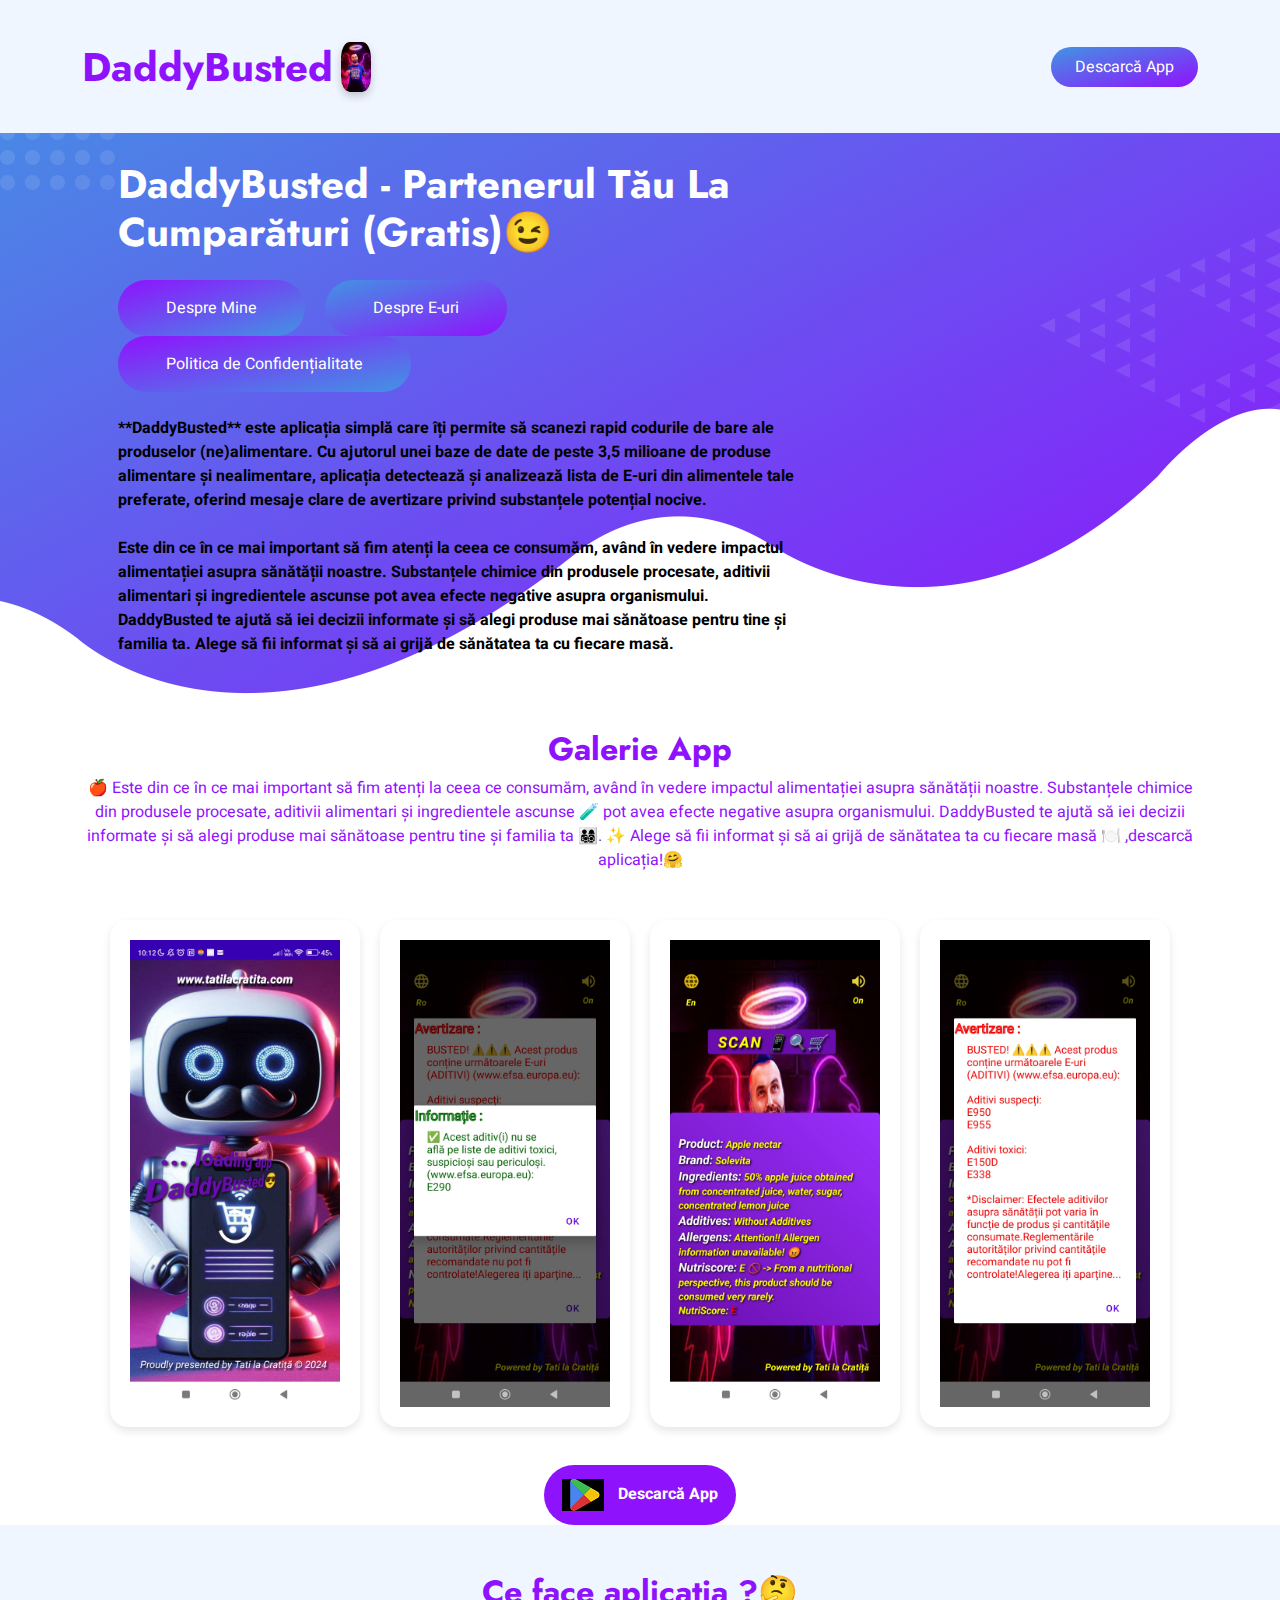
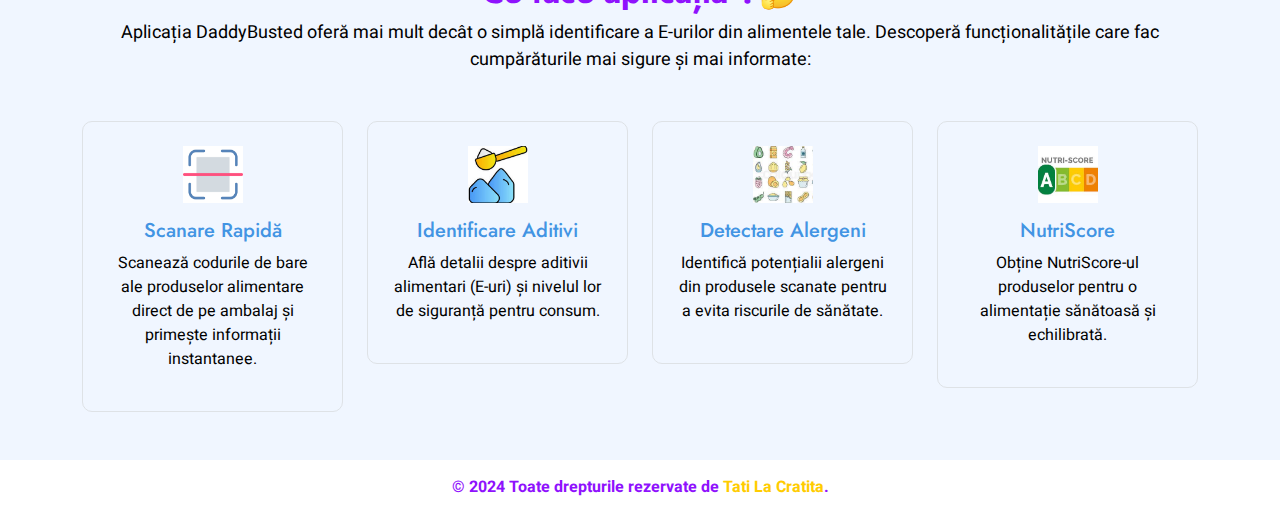
<file: index.html>
<!DOCTYPE html>
<html lang="ro">

<head>
    <meta charset="utf-8">
    <title>DaddyBusted - Aplicație Scanare Coduri de Bare E-uri Aditivi Alergeni Nutriscore</title>
    <meta content="width=device-width, initial-scale=1.0" name="viewport">
    <meta content="" name="keywords">
    <meta content="" name="description">

    <!-- Favicon -->
    <link href="img/favicon.ico" rel="icon">

    <!-- Google Web Fonts -->
    <link rel="preconnect" href="https://fonts.googleapis.com">
    <link rel="preconnect" href="https://fonts.gstatic.com" crossorigin>
    <link href="https://fonts.googleapis.com/css2?family=Heebo:wght@400;500&family=Jost:wght@500;600;700&display=swap" rel="stylesheet">

    <!-- Icon Font Stylesheet -->
    <link href="https://cdnjs.cloudflare.com/ajax/libs/font-awesome/5.10.0/css/all.min.css" rel="stylesheet">
    <link href="https://cdn.jsdelivr.net/npm/bootstrap-icons@1.4.1/font/bootstrap-icons.css" rel="stylesheet">

    <!-- Libraries Stylesheet -->
    <link href="lib/animate/animate.min.css" rel="stylesheet">
    <link href="lib/owlcarousel/assets/owl.carousel.min.css" rel="stylesheet">

    <!-- Customized Bootstrap Stylesheet -->
    <link href="css/bootstrap.min.css" rel="stylesheet">

    <!-- Template Stylesheet -->
    <link href="css/style.css" rel="stylesheet">

    <!-- Custom Styles -->
    <style>
        .daddybusted-logo {
            width: 30px;
            height: 50px;
            object-fit: cover;
            margin-left: 30px;
            border-radius: 30%;
            box-shadow: 0 4px 8px rgba(0, 0, 0, 0.2);
            transition: transform 0.3s ease;
        }

        .daddybusted-logo:hover {
            transform: scale(1.2);
        }

        .gallery {
            display: flex;
            flex-wrap: wrap;
            gap: 20px;
            margin-top: 20px;
            justify-content: center;
        }

        .gallery img {
            width: 250px;
            height: auto;
            border-radius: 18px;
            box-shadow: 0 4px 8px rgba(0, 0, 0, 0.1);
            transition: transform 0.3s ease;
            border: 20px solid transparent;
        }

        .gallery img:hover {
            transform: scale(1.1);
        }

        @media (max-width: 768px) {
            .gallery img {
                width: 200px;
            }

            .hero-header {
                padding-top: 30px;
                margin-top: -115px;  
            }
        }

        @media (max-width: 480px) {
            .gallery img {
                width: 150px;
            }
        }

        .gallery .image-wrapper::before {
            content: "";
            position: absolute;
            top: 0;
            left: 0;
            right: 0;
            bottom: 0;
            border: 20px solid #76a9f1;
            border-radius: 20px;
            background-image: url('img/screenshot-frame.png');
            background-size: cover;
            background-position: center;
            pointer-events: none;
        }

        .download-section {
            margin-top: 20px;
            text-align: center;
        }

        .download-button {
            background: #8F12FD;
            color: white;
            padding: 4px 8px;
            border-radius: 150px;
            text-decoration: none;
            font-weight: bold;
            display: inline-block;
            margin-top: 10px;
            border: 10px solid transparent;
        }

        .download-button:hover {
            transform: scale(1.1);
        }

        .download-button img {
            vertical-align: middle;
            margin-right: 10px;
        }
    </style>
</head>
<body data-bs-spy="scroll" data-bs-target=".navbar" data-bs-offset="51">
    <div class="container-xxl bg-white p-0">
        <!-- Navbar Start -->
        <div class="container-xxl position-relative p-0" id="home">
            <nav class="navbar navbar-expand-lg navbar-light bg-light">
                <div class="container">
                    <a href="#" class="navbar-brand d-flex align-items-center">
                        <h1 class="m-0">DaddyBusted</h1>
                        <img src="img/daddybusted.png" alt="Logo DaddyBusted" class="daddybusted-logo ms-2">
                    </a>
                    <button class="navbar-toggler" type="button" data-bs-toggle="collapse" data-bs-target="#navbarCollapse" aria-controls="navbarCollapse" aria-expanded="false" aria-label="Toggle navigation">
                        <span class="navbar-toggler-icon"></span>
                    </button>
                    <div class="collapse navbar-collapse" id="navbarCollapse">
                        <ul class="navbar-nav ms-auto">
                            <li class="nav-item">
                                <a href="despremine.html" class="nav-link">Despre Mine</a>
                            </li>
                            <li class="nav-item">
                                <a href="additives.html" class="nav-link">Despre E-uri</a>
                            </li>
                            <li class="nav-item">
                                <a href="politica.html" class="nav-link">Politica de Confidențialitate</a>
                            </li>
                        </ul>
                        <a href="https://play.google.com/store/apps/details?id=com.tatilacratita.daddybusted" class="btn btn-primary-gradient rounded-pill py-2 px-4 ms-3 d-none d-lg-block">Descarcă App</a>
                    </div>
                </div>
            </nav>
            
        <!-- Navbar End -->


        <!-- Hero Section Start -->
        <div class="container-xxl bg-primary hero-header" style="padding-top: 160px;">
            <div class="container px-lg-5">
                <div class="row g-5">
                    <div class="col-lg-8 text-center text-lg-start">
                        <h1 class="text-white mb-4 animated slideInDown">DaddyBusted - Partenerul Tău La Cumparături (Gratis)😉</h1>
                        <!-- Mută butoanele aici -->
                        <div class="button-group mb-4">
                            <a href="despremine.html" class="btn btn-secondary-gradient py-sm-3 px-4 px-sm-5 rounded-pill me-3 mb-2 mb-sm-0 animated slideInRight">Despre Mine</a>
                            <a href="additives.html" class="btn btn-primary-gradient py-sm-3 px-4 px-sm-5 rounded-pill me-3 mb-2 mb-sm-0 animated slideInLeft">Despre E-uri</a>
                            <a href="politica.html" class="btn btn-secondary-gradient py-sm-3 px-4 px-sm-5 rounded-pill animated slideInRight">Politica de Confidențialitate</a>
                        </div>
                        <!-- Descrierea aplicației -->
                        <p class="text-black pb-4 animated slideInDown" style="color: #000000; font-weight: bold;">
                            **DaddyBusted** este aplicația simplă care îți permite să scanezi rapid codurile de bare ale produselor (ne)alimentare. 
                            Cu ajutorul unei baze de date de peste 3,5 milioane de produse alimentare și nealimentare, aplicația detectează și analizează
                            lista de E-uri din alimentele tale preferate, oferind mesaje clare de avertizare privind substanțele potențial nocive. 
                            <br><br>
                            Este din ce în ce mai important să fim atenți la ceea ce consumăm, având în vedere impactul alimentației asupra sănătății noastre. 
                            Substanțele chimice din produsele procesate, aditivii alimentari și ingredientele ascunse pot avea efecte negative asupra organismului. 
                            DaddyBusted te ajută să iei decizii informate și să alegi produse mai sănătoase pentru tine și familia ta. 
                            Alege să fii informat și să ai grijă de sănătatea ta cu fiecare masă.
                        </p>
                    </div>
                </div>
                <div class="col-lg-4 d-flex justify-content-center justify-content-lg-end wow fadeInUp" data-wow-delay="0.3s"></div>
            </div>
        </div>
        <!-- Hero Section End -->

        <!-- Gallery Start -->
        <div id="screenshots" class="container-xxl py-2"style="margin-top: -70px;" >
            <div class="container">
                <div class="text-center mb-5">
                    <h2 style="color: #8F12FD;"class="section-title">Galerie App</h2>
                    <p style="color: #8F12FD; text-decoration: none;">🍎 Este din ce în ce mai important să fim atenți la ceea ce consumăm, având în vedere impactul alimentației asupra sănătății noastre. Substanțele chimice din produsele procesate, aditivii alimentari și ingredientele ascunse 🧪 pot avea efecte negative asupra organismului.
                        DaddyBusted te ajută să iei decizii informate și să alegi produse mai sănătoase pentru tine și familia ta 👨‍👩‍👧‍👦.
                        ✨ Alege să fii informat și să ai grijă de sănătatea ta cu fiecare masă 🍽️ ,descarcă aplicația!🤗</p>
                </div>
                <div class="gallery">
                    <img src="img/screenshot-1.jpg" alt="Screenshot 1">
                    <img src="img/screenshot-2.jpg" alt="Screenshot 3">
                    <img src="img/screenshot-3.jpg" alt="Screenshot 2">
                    <img src="img/screenshot-5.jpg" alt="Screenshot 5">
                </div>
            </div>
        </div>
        <!-- Gallery End -->

        <!-- Download Section Start -->
        <div class="download-section">
            <a href="https://play.google.com/store/apps/details?id=com.tatilacratita.daddybusted" class="download-button">
                <img src="img/google.png" alt="Google Play"> Descarcă App
            </a>
        </div>
        <!-- Download Section End -->

         <!-- Află Mai Multe Start -->
<div id="about" class="container-xxl py-5 bg-light">
    <div class="container">
        <h2 style="color: #8F12FD;" class="section-title text-center" style="color: #000000; font-weight: bold;">Ce face aplicația ?🤔</h2>
        <p class="text-center" style="color: #000000; font-size: 18px;">Aplicația DaddyBusted oferă mai mult decât o simplă identificare a E-urilor din alimentele tale. Descoperă funcționalitățile care fac cumpărăturile mai sigure și mai informate:</p>
        <div class="row g-4 mt-4">
            <div class="col-lg-3 col-md-6 text-center">
                <div class="feature-box p-4 border rounded">
                    <img src="img/scan-icon.png" alt="Scan Icon" class="mb-3" style="width: 60px; height: auto;">
                    <h5 class="text-primary">Scanare Rapidă</h5>
                    <p style="color: #000000;">Scanează codurile de bare ale produselor alimentare direct de pe ambalaj și primește informații instantanee.</p>
                </div>
            </div>
            <div class="col-lg-3 col-md-6 text-center">
                <div class="feature-box p-4 border rounded">
                    <img src="img/e-additives-icon.png" alt="E Additives Icon" class="mb-3" style="width: 60px; height: auto;">
                    <h5 class="text-primary">Identificare Aditivi</h5>
                    <p style="color: #000000;">Află detalii despre aditivii alimentari (E-uri) și nivelul lor de siguranță pentru consum.</p>
                </div>
            </div>
            <div class="col-lg-3 col-md-6 text-center">
                <div class="feature-box p-4 border rounded">
                    <img src="img/allergens-icon.png" alt="Allergens Icon" class="mb-3" style="width: 60px; height: auto;">
                    <h5 class="text-primary">Detectare Alergeni</h5>
                    <p style="color: #000000;">Identifică potențialii alergeni din produsele scanate pentru a evita riscurile de sănătate.</p>
                </div>
            </div>
            <div class="col-lg-3 col-md-6 text-center">
                <div class="feature-box p-4 border rounded">
                    <img src="img/nutriscore-icon.png" alt="NutriScore Icon" class="mb-3" style="width: 60px; height: auto;">
                    <h5 class="text-primary">NutriScore</h5>
                    <p style="color: #000000;">Obține NutriScore-ul produselor pentru o alimentație sănătoasă și echilibrată.</p>
                </div>
            </div>
        </div>
    </div>
</div>
<!-- Află Mai Multe End -->

<!-- Footer Start -->
<footer style="color: #8F12FD; text-align: center; padding: 15px 0; width: 100%; font-weight: bold;background-color:transparent;">
    <p style="margin: 0;">&copy; 2024 Toate drepturile rezervate de <a href="https://www.tatilacratita.com" style="color: #ffcc00; text-decoration: none;">Tati La Cratita</a>.</p>
</footer>
<!-- Footer End -->

<!-- Scripts -->
<script src="lib/owlcarousel/owl.carousel.min.js"></script>
</body>
</html>
</file>
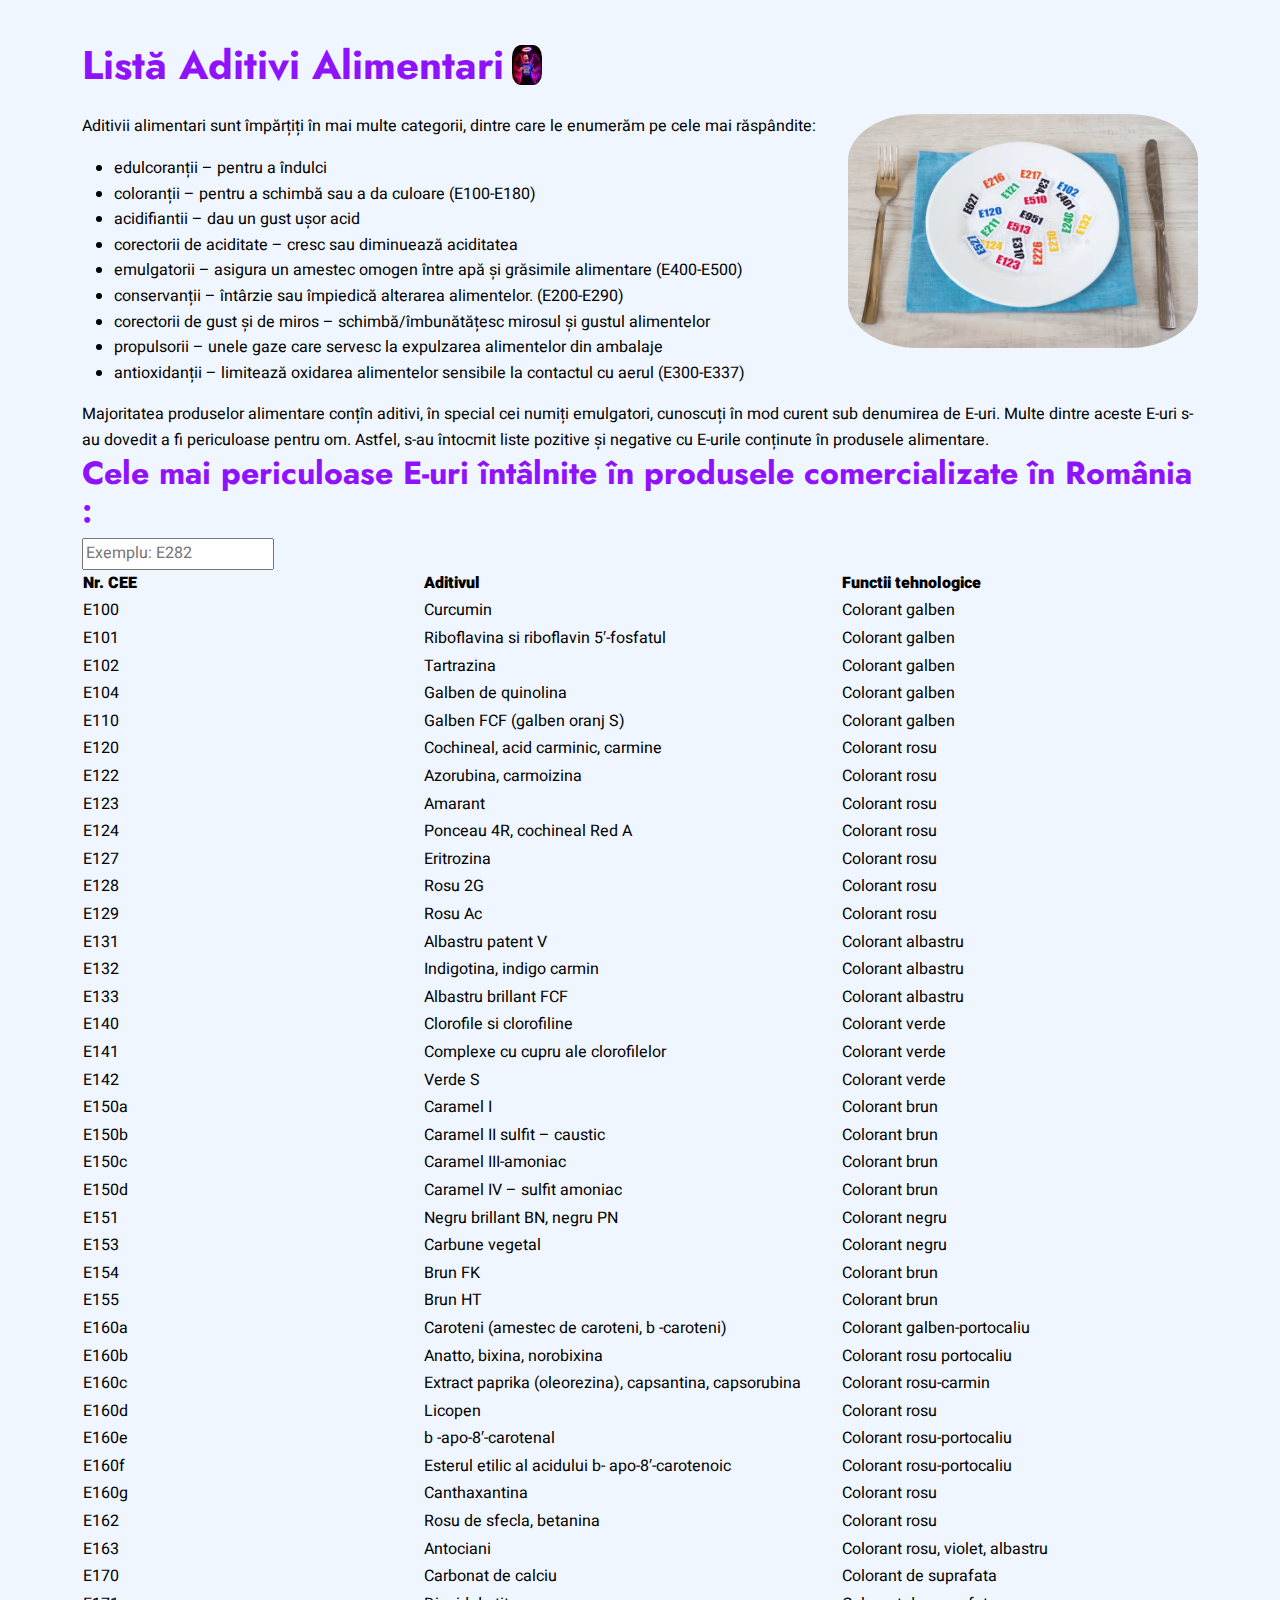
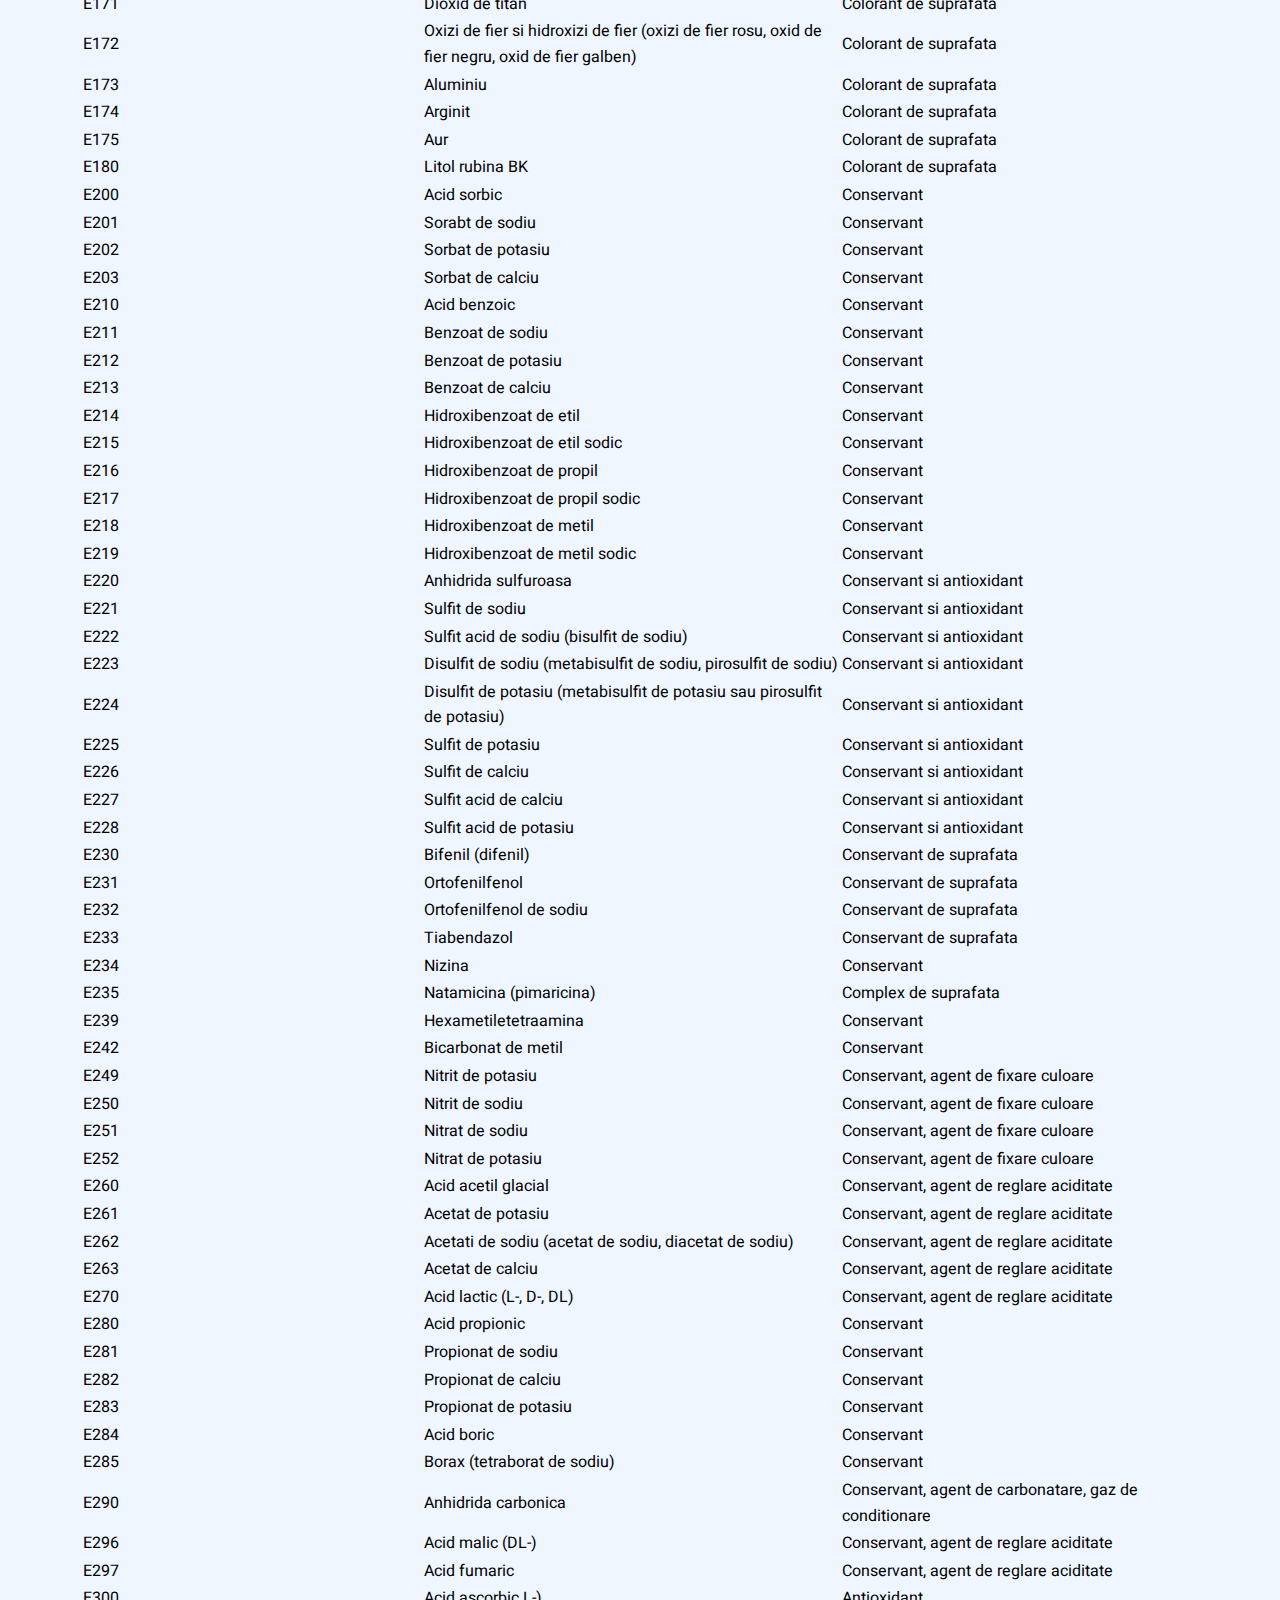
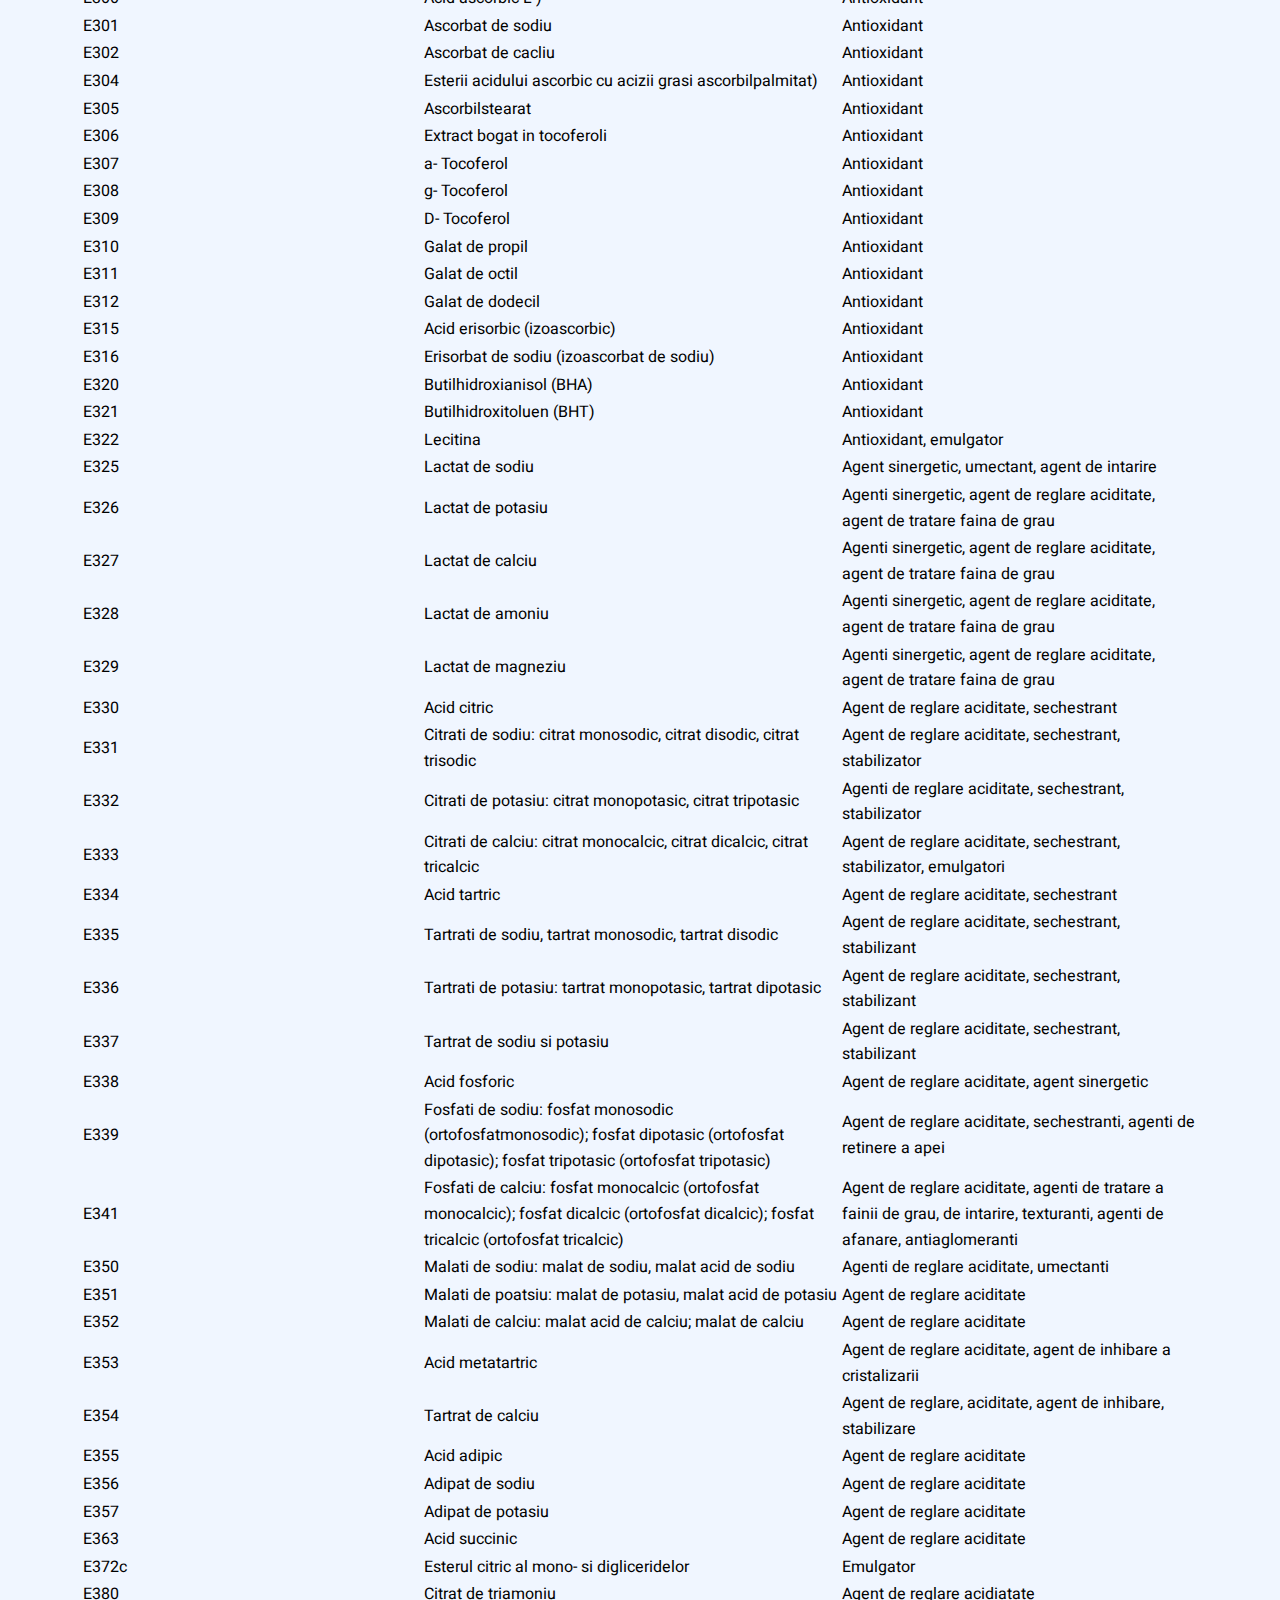
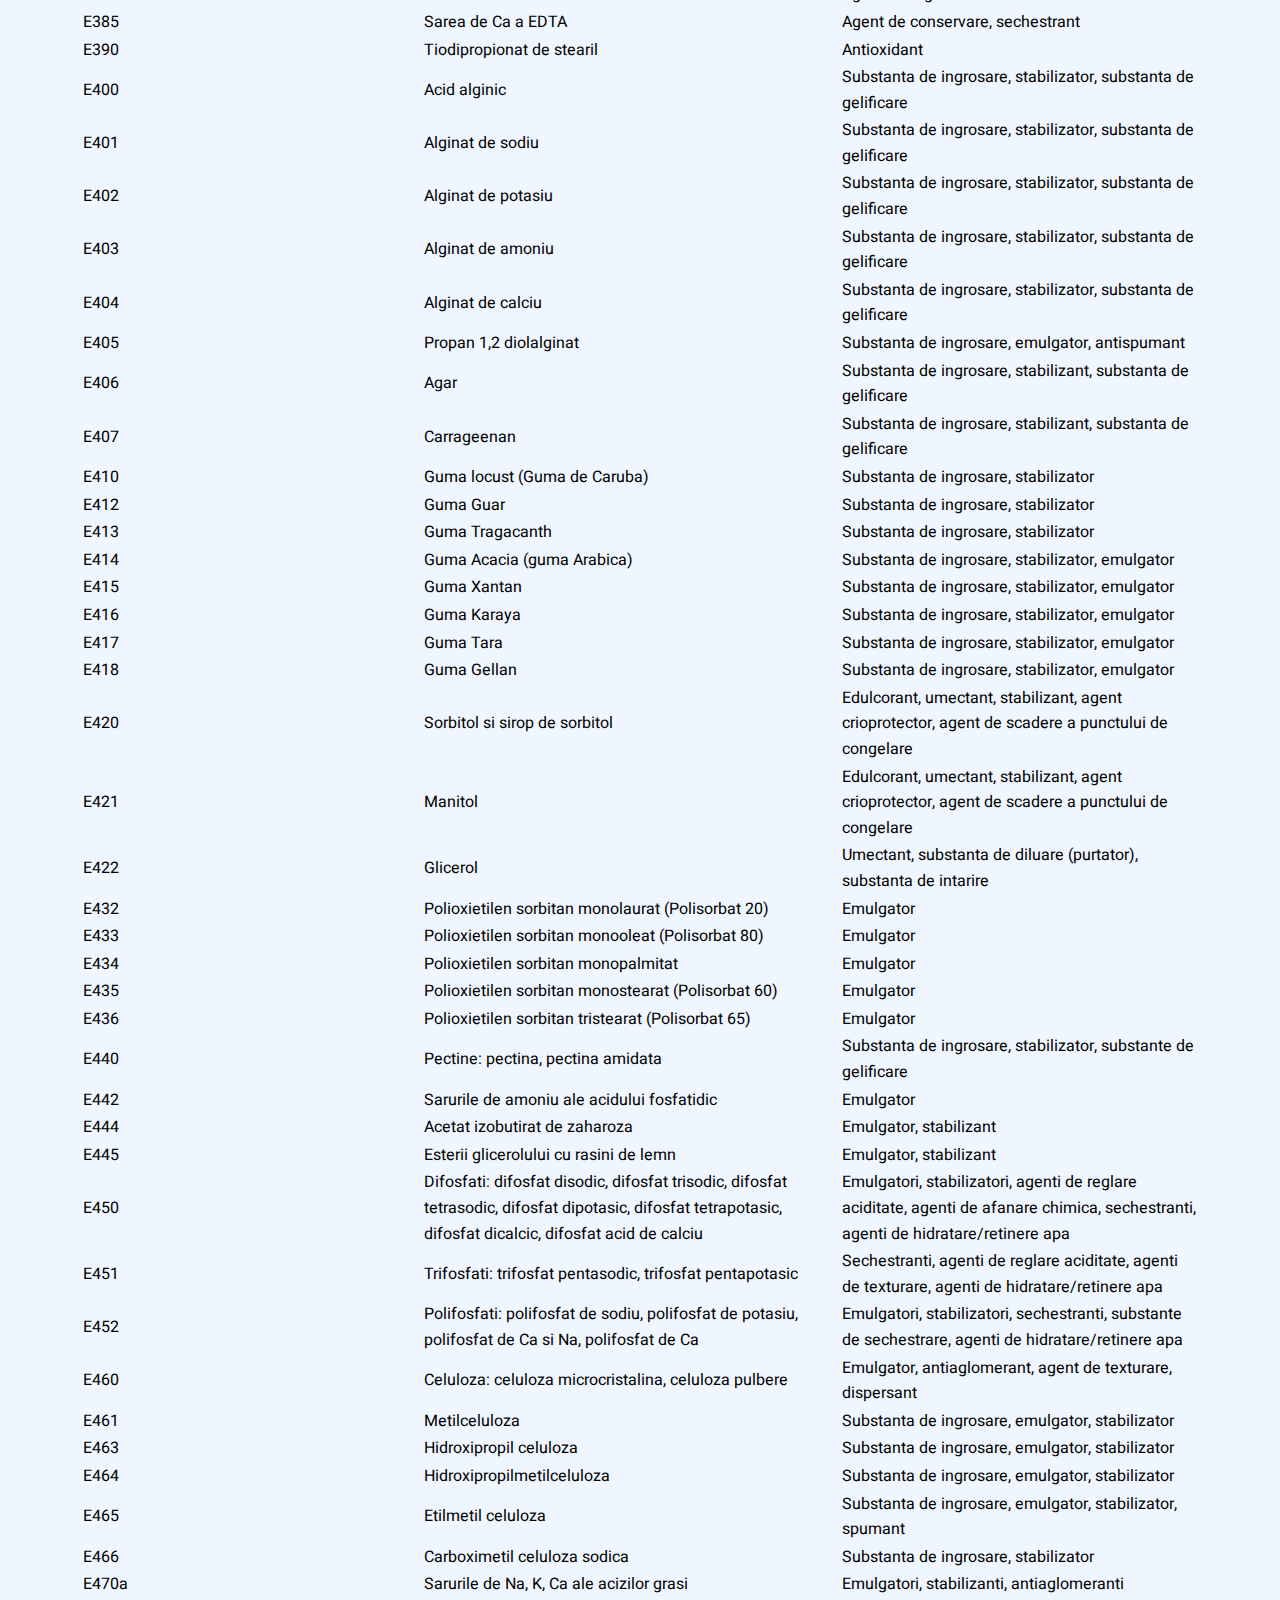
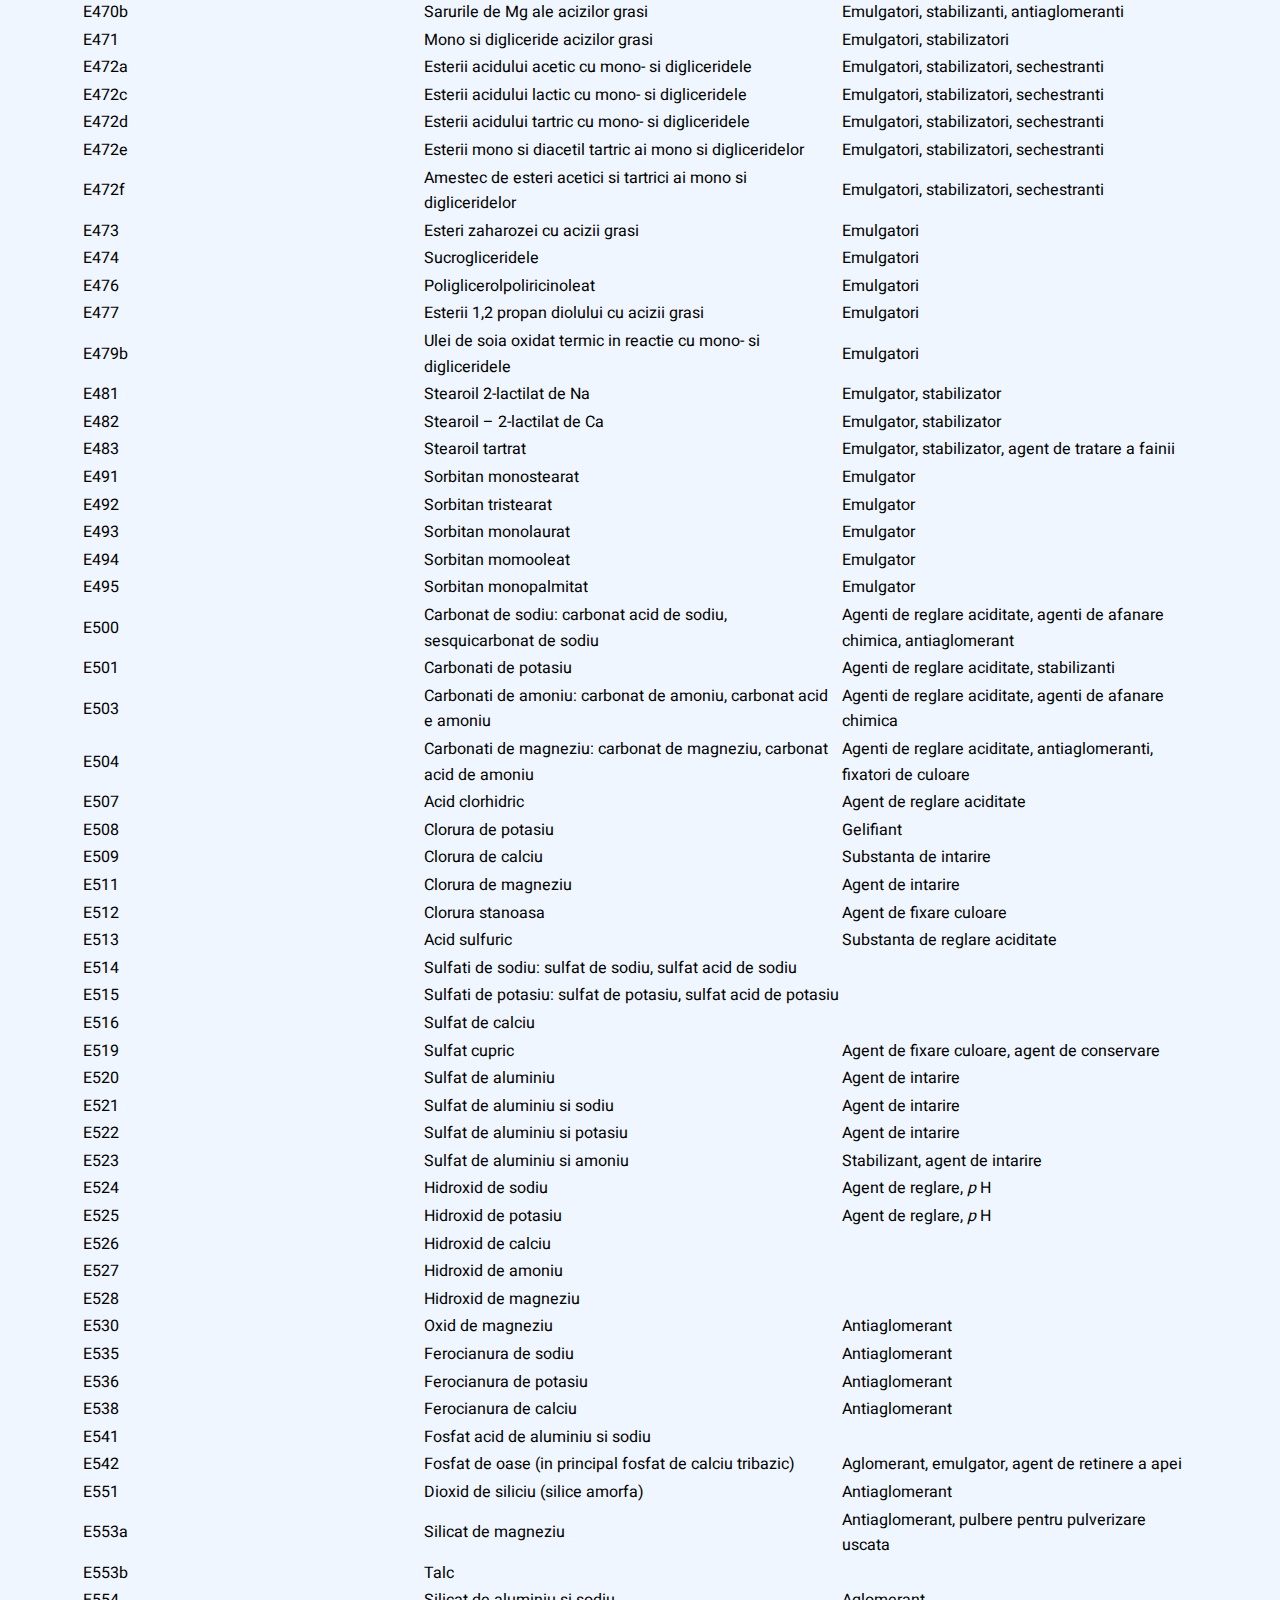
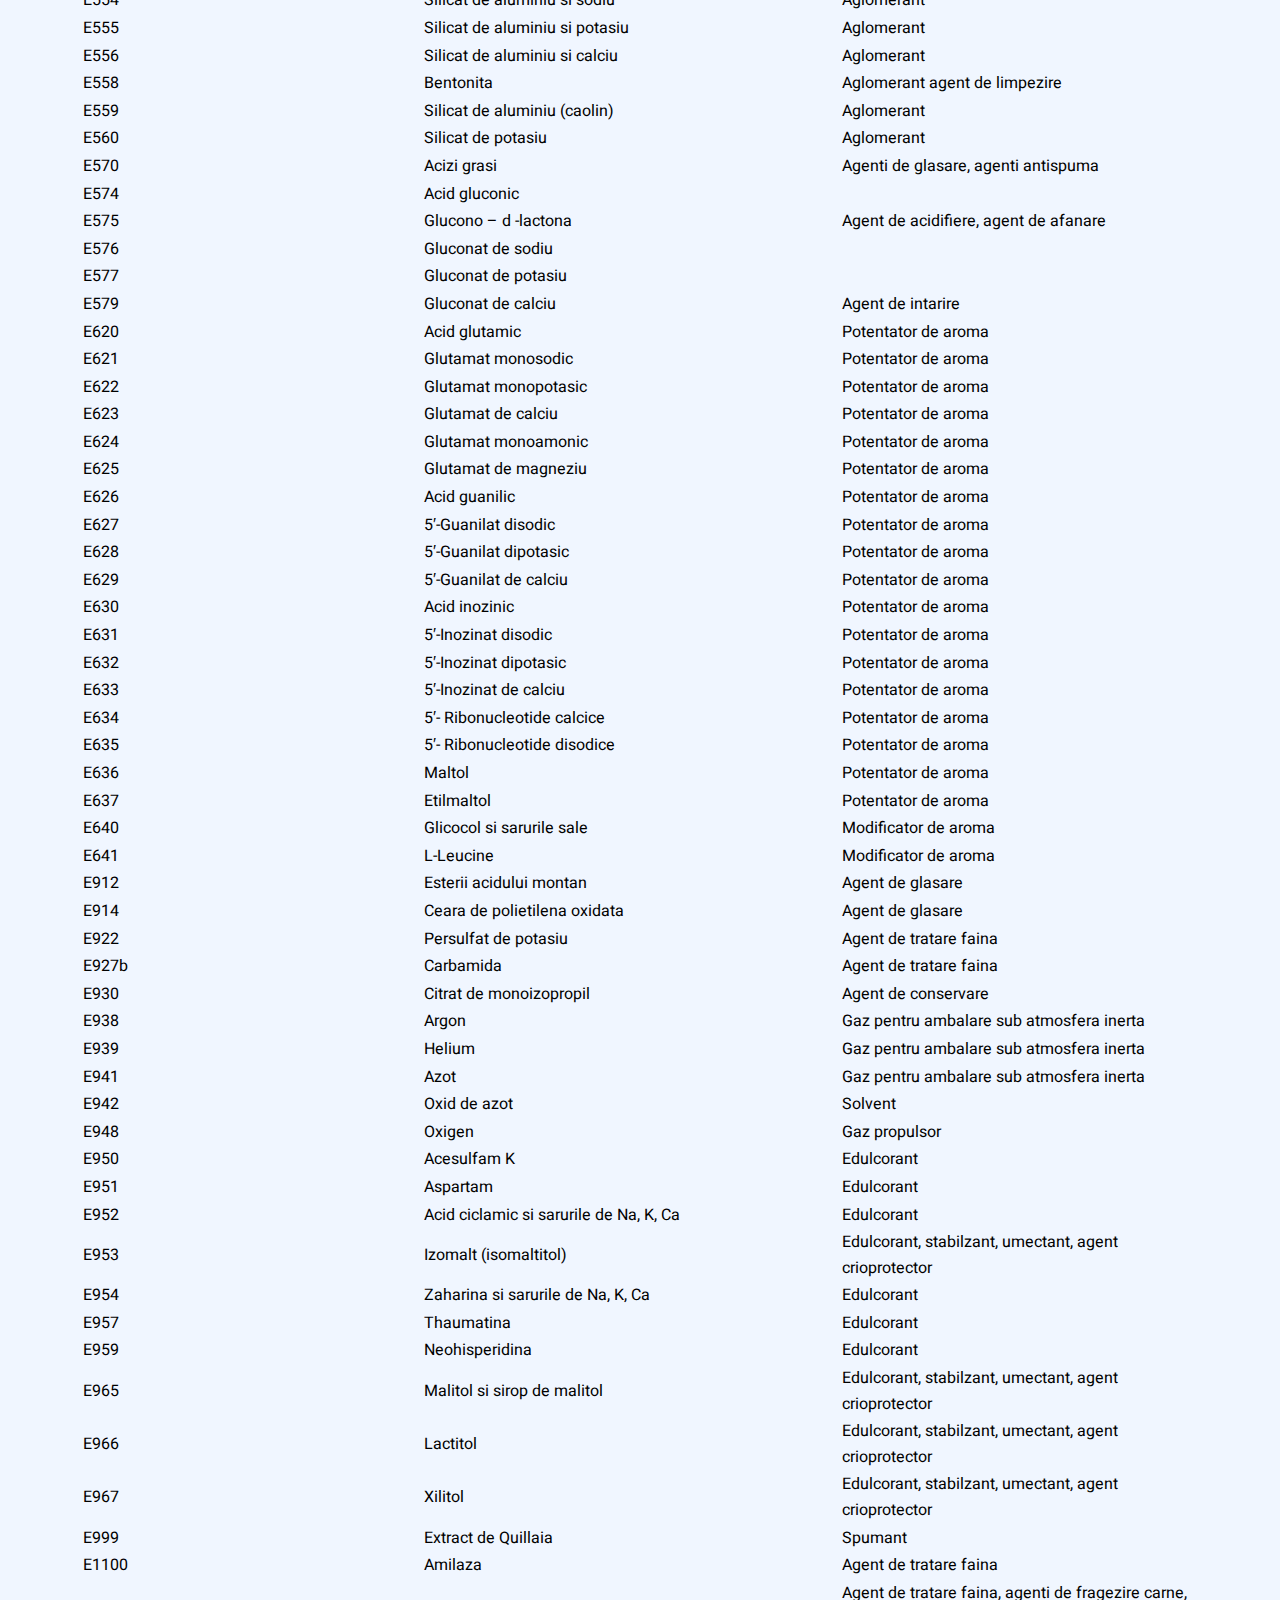
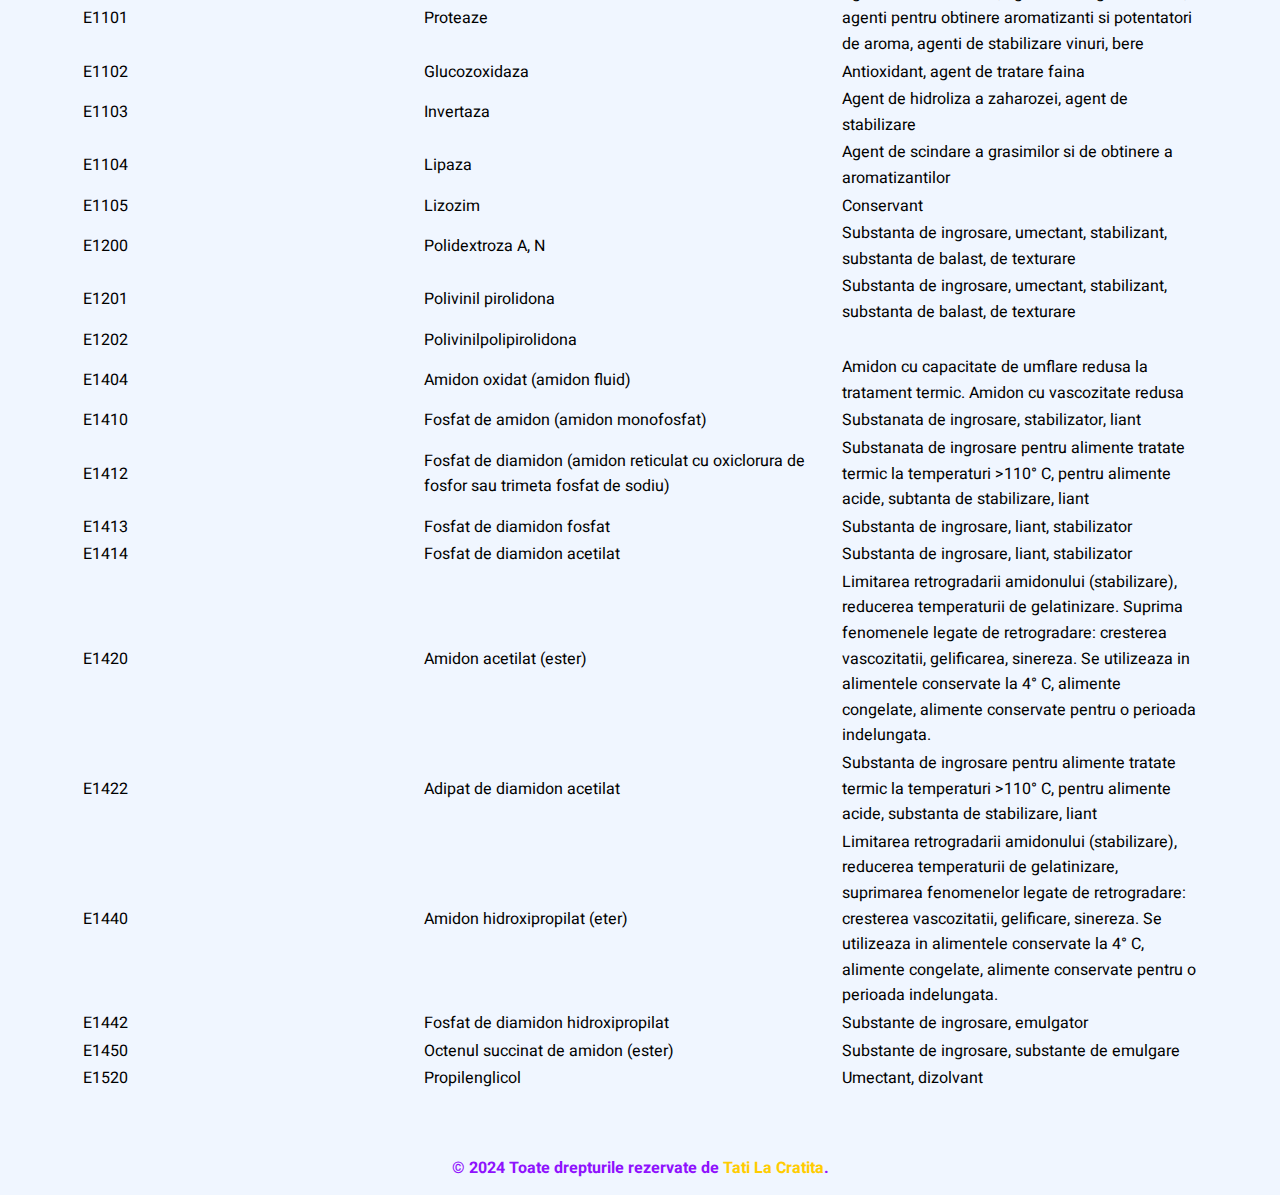
<file: additives.html>
<!DOCTYPE html>
<html lang="ro">

<head>
    <meta charset="utf-8">
    <title>DaddyBusted - Lista Aditivi</title>
    <meta content="width=device-width, initial-scale=1.0" name="viewport">
    <meta content="" name="keywords">
    <meta content="" name="description">

    <!-- Favicon -->
    <link href="img/favicon.ico" rel="icon">

    <!-- Google Web Fonts -->
    <link rel="preconnect" href="https://fonts.googleapis.com">
    <link rel="preconnect" href="https://fonts.gstatic.com" crossorigin>
    <link href="https://fonts.googleapis.com/css2?family=Heebo:wght@400;500&family=Jost:wght@500;600;700&display=swap" rel="stylesheet">

    <!-- Icon Font Stylesheet -->
    <link href="https://cdnjs.cloudflare.com/ajax/libs/font-awesome/5.10.0/css/all.min.css" rel="stylesheet">
    <link href="https://cdn.jsdelivr.net/npm/bootstrap-icons@1.4.1/font/bootstrap-icons.css" rel="stylesheet">

    <!-- Customized Bootstrap Stylesheet -->
    <link href="css/bootstrap.min.css" rel="stylesheet">

    <!-- Template Stylesheet -->
    <link href="css/style.css" rel="stylesheet">
</head>

<body>
    <div class="container-xxl bg-white p-0">
        <!-- Navbar Start -->
        <div class="container-xxl position-relative p-0" id="home">
            <nav class="navbar navbar-light bg-light py-3">
                <div class="container d-flex align-items-center">
                    <a href="#" class="navbar-brand d-flex align-items-center">
                        <h1 class="m-0">Listă Aditivi Alimentari</h1>
                        <img src="img/daddybusted.png" alt="Logo DaddyBusted" class="daddybusted-logo ms-2" style="width: 30px; height: 40px; border-radius: 30% ">
                    </a>
                </div>
            </nav>
        </div>
        <!-- Navbar End -->

        <!-- Additives Start -->

        <div id="privacy" class="container-xxl py-5 bg-light" style="margin-top: 20px;">
            <div class="container">
                <h2 class="section-title" style="color: #000000; font-weight: bold; text-align: center;">Lista Aditivi</h2>
                
                <!-- Poza aliniată la dreapta -->
                <div style="position: relative; color: black; font-size: 16px; line-height: 1.6;">
                    <img src="img/aditivi.png" alt="Aditivi" style="width: 350px; height: auto; float: right; margin: 0 0 10px 10px; border-radius: 20%;">
                    <p>Aditivii alimentari sunt împărțiți în mai multe categorii, dintre care le enumerăm pe cele mai răspândite:</p>
                    <ul>
                        <li>edulcoranții – pentru a îndulci</li>
                        <li>coloranții – pentru a schimbă sau a da culoare (E100-E180)</li>
                        <li>acidifiantii – dau un gust ușor acid</li>
                        <li>corectorii de aciditate – cresc sau diminuează aciditatea</li>
                        <li>emulgatorii – asigura un amestec omogen între apă și grăsimile alimentare (E400-E500)</li>
                        <li>conservanții – întârzie sau împiedică alterarea alimentelor. (E200-E290)</li>
                        <li>corectorii de gust și de miros – schimbă/îmbunătățesc mirosul și gustul alimentelor</li>
                        <li>propulsorii – unele gaze care servesc la expulzarea alimentelor din ambalaje</li>
                        <li>antioxidanții – limitează oxidarea alimentelor sensibile la contactul cu aerul (E300-E337)</li>
                    </ul>
                
                Majoritatea produselor alimentare conțîn aditivi, în special cei numiți emulgatori, cunoscuți în mod curent sub denumirea de E-uri. Multe dintre aceste E-uri s-au dovedit a fi periculoase pentru om. Astfel, s-au întocmit liste pozitive și negative cu E-urile conținute în produsele alimentare.
                
                <h2 style="color: #8F12FD;">Cele mai periculoase E-uri întâlnite în produsele comercializate în România :</h2>
                <input type="text" id="myInput" onkeyup="myFunction()" placeholder="Exemplu: E282" title="Cauta">
                <table id="myTable">
                    <thead>
                        <tr>
                            <th width="10%"><strong>Nr. CEE</strong></th>
                            <th width="10%"><strong>Aditivul</strong></th>
                            <th width="10%"><strong>Functii tehnologice</strong></th>
                        </tr>
                    </thead>
                    <tbody>
                        <tr>
                            <td>E100</td>
                            <td>Curcumin</td>
                            <td>Colorant galben</td>
                        </tr>
                        <tr>
                <td>E101</td>
                <td>Riboflavina si riboflavin 5′-fosfatul</td>
                <td>Colorant galben</td>
                </tr>
                <tr>
                <td>E102</td>
                <td>Tartrazina</td>
                <td>Colorant galben</td>
                </tr>
                <tr>
                <td>E104</td>
                <td>Galben de quinolina</td>
                <td>Colorant galben</td>
                </tr>
                <tr>
                <td>E110</td>
                <td>Galben FCF (galben oranj S)</td>
                <td>Colorant galben</td>
                </tr>
                <tr>
                <td>E120</td>
                <td>Cochineal, acid carminic, carmine</td>
                <td>Colorant rosu</td>
                </tr>
                <tr>
                <td>E122</td>
                <td>Azorubina, carmoizina</td>
                <td>Colorant rosu</td>
                </tr>
                <tr>
                <td>E123</td>
                <td>Amarant</td>
                <td>Colorant rosu</td>
                </tr>
                <tr>
                <td>E124</td>
                <td>Ponceau 4R, cochineal Red A</td>
                <td>Colorant rosu</td>
                </tr>
                <tr>
                <td>E127</td>
                <td>Eritrozina</td>
                <td>Colorant rosu</td>
                </tr>
                <tr>
                <td>E128</td>
                <td>Rosu 2G</td>
                <td>Colorant rosu</td>
                </tr>
                <tr>
                <td>E129</td>
                <td>Rosu Ac</td>
                <td>Colorant rosu</td>
                </tr>
                <tr>
                <td>E131</td>
                <td>Albastru patent V</td>
                <td>Colorant albastru</td>
                </tr>
                <tr>
                <td>E132</td>
                <td>Indigotina, indigo carmin</td>
                <td>Colorant albastru</td>
                </tr>
                <tr>
                <td>E133</td>
                <td>Albastru brillant FCF</td>
                <td>Colorant albastru</td>
                </tr>
                <tr>
                <td>E140</td>
                <td>Clorofile si clorofiline</td>
                <td>Colorant verde</td>
                </tr>
                <tr>
                <td>E141</td>
                <td>Complexe cu cupru ale clorofilelor</td>
                <td>Colorant verde</td>
                </tr>
                <tr>
                <td>E142</td>
                <td>Verde S</td>
                <td>Colorant verde</td>
                </tr>
                <tr>
                <td>E150a</td>
                <td>Caramel I</td>
                <td>Colorant brun</td>
                </tr>
                <tr>
                <td>E150b</td>
                <td>Caramel II sulfit – caustic</td>
                <td>Colorant brun</td>
                </tr>
                <tr>
                <td>E150c</td>
                <td>Caramel III-amoniac</td>
                <td>Colorant brun</td>
                </tr>
                <tr>
                <td>E150d</td>
                <td>Caramel IV – sulfit amoniac</td>
                <td>Colorant brun</td>
                </tr>
                <tr>
                <td>E151</td>
                <td>Negru brillant BN, negru PN</td>
                <td>Colorant negru</td>
                </tr>
                <tr>
                <td>E153</td>
                <td>Carbune vegetal</td>
                <td>Colorant negru</td>
                </tr>
                <tr>
                <td>E154</td>
                <td>Brun FK</td>
                <td>Colorant brun</td>
                </tr>
                <tr>
                <td>E155</td>
                <td>Brun HT</td>
                <td>Colorant brun</td>
                </tr>
                <tr>
                <td>E160a</td>
                <td>Caroteni (amestec de caroteni, b -caroteni)</td>
                <td>Colorant galben-portocaliu</td>
                </tr>
                <tr>
                <td>E160b</td>
                <td>Anatto, bixina, norobixina</td>
                <td>Colorant rosu portocaliu</td>
                </tr>
                <tr>
                <td>E160c</td>
                <td>Extract paprika (oleorezina), capsantina, capsorubina</td>
                <td>Colorant rosu-carmin</td>
                </tr>
                <tr>
                <td>E160d</td>
                <td>Licopen</td>
                <td>Colorant rosu</td>
                </tr>
                <tr>
                <td>E160e</td>
                <td>b -apo-8′-carotenal</td>
                <td>Colorant rosu-portocaliu</td>
                </tr>
                <tr>
                <td>E160f</td>
                <td>Esterul etilic al acidului b- apo-8′-carotenoic</td>
                <td>Colorant rosu-portocaliu</td>
                </tr>
                <tr>
                <td>E160g</td>
                <td>Canthaxantina</td>
                <td>Colorant rosu</td>
                </tr>
                <tr>
                <td>E162</td>
                <td>Rosu de sfecla, betanina</td>
                <td>Colorant rosu</td>
                </tr>
                <tr>
                <td>E163</td>
                <td>Antociani</td>
                <td>Colorant rosu, violet, albastru</td>
                </tr>
                <tr>
                <td>E170</td>
                <td>Carbonat de calciu</td>
                <td>Colorant de suprafata</td>
                </tr>
                <tr>
                <td>E171</td>
                <td>Dioxid de titan</td>
                <td>Colorant de suprafata</td>
                </tr>
                <tr>
                <td>E172</td>
                <td>Oxizi de fier si hidroxizi de fier (oxizi de fier rosu, oxid de fier negru, oxid de fier galben)</td>
                <td>Colorant de suprafata</td>
                </tr>
                <tr>
                <td>E173</td>
                <td>Aluminiu</td>
                <td>Colorant de suprafata</td>
                </tr>
                <tr>
                <td>E174</td>
                <td>Arginit</td>
                <td>Colorant de suprafata</td>
                </tr>
                <tr>
                <td>E175</td>
                <td>Aur</td>
                <td>Colorant de suprafata</td>
                </tr>
                <tr>
                <td>E180</td>
                <td>Litol rubina BK</td>
                <td>Colorant de suprafata</td>
                </tr>
                <tr>
                <td>E200</td>
                <td>Acid sorbic</td>
                <td>Conservant</td>
                </tr>
                <tr>
                <td>E201</td>
                <td>Sorabt de sodiu</td>
                <td>Conservant</td>
                </tr>
                <tr>
                <td>E202</td>
                <td>Sorbat de potasiu</td>
                <td>Conservant</td>
                </tr>
                <tr>
                <td>E203</td>
                <td>Sorbat de calciu</td>
                <td>Conservant</td>
                </tr>
                <tr>
                <td>E210</td>
                <td>Acid benzoic</td>
                <td>Conservant</td>
                </tr>
                <tr>
                <td>E211</td>
                <td>Benzoat de sodiu</td>
                <td>Conservant</td>
                </tr>
                <tr>
                <td>E212</td>
                <td>Benzoat de potasiu</td>
                <td>Conservant</td>
                </tr>
                <tr>
                <td>E213</td>
                <td>Benzoat de calciu</td>
                <td>Conservant</td>
                </tr>
                <tr>
                <td>E214</td>
                <td>Hidroxibenzoat de etil</td>
                <td>Conservant</td>
                </tr>
                <tr>
                <td>E215</td>
                <td>Hidroxibenzoat de etil sodic</td>
                <td>Conservant</td>
                </tr>
                <tr>
                <td>E216</td>
                <td>Hidroxibenzoat de propil</td>
                <td>Conservant</td>
                </tr>
                <tr>
                <td>E217</td>
                <td>Hidroxibenzoat de propil sodic</td>
                <td>Conservant</td>
                </tr>
                <tr>
                <td>E218</td>
                <td>Hidroxibenzoat de metil</td>
                <td>Conservant</td>
                </tr>
                <tr>
                <td>E219</td>
                <td>Hidroxibenzoat de metil sodic</td>
                <td>Conservant</td>
                </tr>
                <tr>
                <td>E220</td>
                <td>Anhidrida sulfuroasa</td>
                <td>Conservant si antioxidant</td>
                </tr>
                <tr>
                <td>E221</td>
                <td>Sulfit de sodiu</td>
                <td>Conservant si antioxidant</td>
                </tr>
                <tr>
                <td>E222</td>
                <td>Sulfit acid de sodiu (bisulfit de sodiu)</td>
                <td>Conservant si antioxidant</td>
                </tr>
                <tr>
                <td>E223</td>
                <td>Disulfit de sodiu (metabisulfit de sodiu, pirosulfit de sodiu)</td>
                <td>Conservant si antioxidant</td>
                </tr>
                <tr>
                <td>E224</td>
                <td>Disulfit de potasiu (metabisulfit de potasiu sau pirosulfit de potasiu)</td>
                <td>Conservant si antioxidant</td>
                </tr>
                <tr>
                <td>E225</td>
                <td>Sulfit de potasiu</td>
                <td>Conservant si antioxidant</td>
                </tr>
                <tr>
                <td>E226</td>
                <td>Sulfit de calciu</td>
                <td>Conservant si antioxidant</td>
                </tr>
                <tr>
                <td>E227</td>
                <td>Sulfit acid de calciu</td>
                <td>Conservant si antioxidant</td>
                </tr>
                <tr>
                <td>E228</td>
                <td>Sulfit acid de potasiu</td>
                <td>Conservant si antioxidant</td>
                </tr>
                <tr>
                <td>E230</td>
                <td>Bifenil (difenil)</td>
                <td>Conservant de suprafata</td>
                </tr>
                <tr>
                <td>E231</td>
                <td>Ortofenilfenol</td>
                <td>Conservant de suprafata</td>
                </tr>
                <tr>
                <td>E232</td>
                <td>Ortofenilfenol de sodiu</td>
                <td>Conservant de suprafata</td>
                </tr>
                <tr>
                <td>E233</td>
                <td>Tiabendazol</td>
                <td>Conservant de suprafata</td>
                </tr>
                <tr>
                <td>E234</td>
                <td>Nizina</td>
                <td>Conservant</td>
                </tr>
                <tr>
                <td>E235</td>
                <td>Natamicina (pimaricina)</td>
                <td>Complex de suprafata</td>
                </tr>
                <tr>
                <td>E239</td>
                <td>Hexametiletetraamina</td>
                <td>Conservant</td>
                </tr>
                <tr>
                <td>E242</td>
                <td>Bicarbonat de metil</td>
                <td>Conservant</td>
                </tr>
                <tr>
                <td>E249</td>
                <td>Nitrit de potasiu</td>
                <td>Conservant, agent de fixare culoare</td>
                </tr>
                <tr>
                <td>E250</td>
                <td>Nitrit de sodiu</td>
                <td>Conservant, agent de fixare culoare</td>
                </tr>
                <tr>
                <td>E251</td>
                <td>Nitrat de sodiu</td>
                <td>Conservant, agent de fixare culoare</td>
                </tr>
                <tr>
                <td>E252</td>
                <td>Nitrat de potasiu</td>
                <td>Conservant, agent de fixare culoare</td>
                </tr>
                <tr>
                <td>E260</td>
                <td>Acid acetil glacial</td>
                <td>Conservant, agent de reglare aciditate</td>
                </tr>
                <tr>
                <td>E261</td>
                <td>Acetat de potasiu</td>
                <td>Conservant, agent de reglare aciditate</td>
                </tr>
                <tr>
                <td>E262</td>
                <td>Acetati de sodiu (acetat de sodiu, diacetat de sodiu)</td>
                <td>Conservant, agent de reglare aciditate</td>
                </tr>
                <tr>
                <td>E263</td>
                <td>Acetat de calciu</td>
                <td>Conservant, agent de reglare aciditate</td>
                </tr>
                <tr>
                <td>E270</td>
                <td>Acid lactic (L-, D-, DL)</td>
                <td>Conservant, agent de reglare aciditate</td>
                </tr>
                <tr>
                <td>E280</td>
                <td>Acid propionic</td>
                <td>Conservant</td>
                </tr>
                <tr>
                <td>E281</td>
                <td>Propionat de sodiu</td>
                <td>Conservant</td>
                </tr>
                <tr>
                <td>E282</td>
                <td>Propionat de calciu</td>
                <td>Conservant</td>
                </tr>
                <tr>
                <td>E283</td>
                <td>Propionat de potasiu</td>
                <td>Conservant</td>
                </tr>
                <tr>
                <td>E284</td>
                <td>Acid boric</td>
                <td>Conservant</td>
                </tr>
                <tr>
                <td>E285</td>
                <td>Borax (tetraborat de sodiu)</td>
                <td>Conservant</td>
                </tr>
                <tr>
                <td>E290</td>
                <td>Anhidrida carbonica</td>
                <td>Conservant, agent de carbonatare, gaz de conditionare</td>
                </tr>
                <tr>
                <td>E296</td>
                <td>Acid malic (DL-)</td>
                <td>Conservant, agent de reglare aciditate</td>
                </tr>
                <tr>
                <td>E297</td>
                <td>Acid fumaric</td>
                <td>Conservant, agent de reglare aciditate</td>
                </tr>
                <tr>
                <td>E300</td>
                <td>Acid ascorbic L-)</td>
                <td>Antioxidant</td>
                </tr>
                <tr>
                <td>E301</td>
                <td>Ascorbat de sodiu</td>
                <td>Antioxidant</td>
                </tr>
                <tr>
                <td>E302</td>
                <td>Ascorbat de cacliu</td>
                <td>Antioxidant</td>
                </tr>
                <tr>
                <td>E304</td>
                <td>Esterii acidului ascorbic cu acizii grasi ascorbilpalmitat)</td>
                <td>Antioxidant</td>
                </tr>
                <tr>
                <td>E305</td>
                <td>Ascorbilstearat</td>
                <td>Antioxidant</td>
                </tr>
                <tr>
                <td>E306</td>
                <td>Extract bogat in tocoferoli</td>
                <td>Antioxidant</td>
                </tr>
                <tr>
                <td>E307</td>
                <td>a- Tocoferol</td>
                <td>Antioxidant</td>
                </tr>
                <tr>
                <td>E308</td>
                <td>g- Tocoferol</td>
                <td>Antioxidant</td>
                </tr>
                <tr>
                <td>E309</td>
                <td>D- Tocoferol</td>
                <td>Antioxidant</td>
                </tr>
                <tr>
                <td>E310</td>
                <td>Galat de propil</td>
                <td>Antioxidant</td>
                </tr>
                <tr>
                <td>E311</td>
                <td>Galat de octil</td>
                <td>Antioxidant</td>
                </tr>
                <tr>
                <td>E312</td>
                <td>Galat de dodecil</td>
                <td>Antioxidant</td>
                </tr>
                <tr>
                <td>E315</td>
                <td>Acid erisorbic (izoascorbic)</td>
                <td>Antioxidant</td>
                </tr>
                <tr>
                <td>E316</td>
                <td>Erisorbat de sodiu (izoascorbat de sodiu)</td>
                <td>Antioxidant</td>
                </tr>
                <tr>
                <td>E320</td>
                <td>Butilhidroxianisol (BHA)</td>
                <td>Antioxidant</td>
                </tr>
                <tr>
                <td>E321</td>
                <td>Butilhidroxitoluen (BHT)</td>
                <td>Antioxidant</td>
                </tr>
                <tr>
                <td>E322</td>
                <td>Lecitina</td>
                <td>Antioxidant, emulgator</td>
                </tr>
                <tr>
                <td>E325</td>
                <td>Lactat de sodiu</td>
                <td>Agent sinergetic, umectant, agent de intarire</td>
                </tr>
                <tr>
                <td>E326</td>
                <td>Lactat de potasiu</td>
                <td>Agenti sinergetic, agent de reglare aciditate, agent de tratare faina de grau</td>
                </tr>
                <tr>
                <td>E327</td>
                <td>Lactat de calciu</td>
                <td>Agenti sinergetic, agent de reglare aciditate, agent de tratare faina de grau</td>
                </tr>
                <tr>
                <td>E328</td>
                <td>Lactat de amoniu</td>
                <td>Agenti sinergetic, agent de reglare aciditate, agent de tratare faina de grau</td>
                </tr>
                <tr>
                <td>E329</td>
                <td>Lactat de magneziu</td>
                <td>Agenti sinergetic, agent de reglare aciditate, agent de tratare faina de grau</td>
                </tr>
                <tr>
                <td>E330</td>
                <td>Acid citric</td>
                <td>Agent de reglare aciditate, sechestrant</td>
                </tr>
                <tr>
                <td>E331</td>
                <td>Citrati de sodiu: citrat monosodic, citrat disodic, citrat trisodic</td>
                <td>Agent de reglare aciditate, sechestrant, stabilizator</td>
                </tr>
                <tr>
                <td>E332</td>
                <td>Citrati de potasiu: citrat monopotasic, citrat tripotasic</td>
                <td>Agenti de reglare aciditate, sechestrant, stabilizator</td>
                </tr>
                <tr>
                <td>E333</td>
                <td>Citrati de calciu: citrat monocalcic, citrat dicalcic, citrat tricalcic</td>
                <td>Agent de reglare aciditate, sechestrant, stabilizator, emulgatori</td>
                </tr>
                <tr>
                <td>E334</td>
                <td>Acid tartric</td>
                <td>Agent de reglare aciditate, sechestrant</td>
                </tr>
                <tr>
                <td>E335</td>
                <td>Tartrati de sodiu, tartrat monosodic, tartrat disodic</td>
                <td>Agent de reglare aciditate, sechestrant, stabilizant</td>
                </tr>
                <tr>
                <td>E336</td>
                <td>Tartrati de potasiu: tartrat monopotasic, tartrat dipotasic</td>
                <td>Agent de reglare aciditate, sechestrant, stabilizant</td>
                </tr>
                <tr>
                <td>E337</td>
                <td>Tartrat de sodiu si potasiu</td>
                <td>Agent de reglare aciditate, sechestrant, stabilizant</td>
                </tr>
                <tr>
                <td>E338</td>
                <td>Acid fosforic</td>
                <td>Agent de reglare aciditate, agent sinergetic</td>
                </tr>
                <tr>
                <td>E339</td>
                <td>Fosfati de sodiu: fosfat monosodic (ortofosfatmonosodic); fosfat dipotasic (ortofosfat dipotasic); fosfat tripotasic (ortofosfat tripotasic)</td>
                <td>Agent de reglare aciditate, sechestranti, agenti de retinere a apei</td>
                </tr>
                <tr>
                <td>E341</td>
                <td>Fosfati de calciu: fosfat monocalcic (ortofosfat monocalcic); fosfat dicalcic (ortofosfat dicalcic); fosfat tricalcic (ortofosfat tricalcic)</td>
                <td>Agent de reglare aciditate, agenti de tratare a fainii de grau, de intarire, texturanti, agenti de afanare, antiaglomeranti</td>
                </tr>
                <tr>
                <td>E350</td>
                <td>Malati de sodiu: malat de sodiu, malat acid de sodiu</td>
                <td>Agenti de reglare aciditate, umectanti</td>
                </tr>
                <tr>
                <td>E351</td>
                <td>Malati de poatsiu: malat de potasiu, malat acid de potasiu</td>
                <td>Agent de reglare aciditate</td>
                </tr>
                <tr>
                <td>E352</td>
                <td>Malati de calciu: malat acid de calciu; malat de calciu</td>
                <td>Agent de reglare aciditate</td>
                </tr>
                <tr>
                <td>E353</td>
                <td>Acid metatartric</td>
                <td>Agent de reglare aciditate, agent de inhibare a cristalizarii</td>
                </tr>
                <tr>
                <td>E354</td>
                <td>Tartrat de calciu</td>
                <td>Agent de reglare, aciditate, agent de inhibare, stabilizare</td>
                </tr>
                <tr>
                <td>E355</td>
                <td>Acid adipic</td>
                <td>Agent de reglare aciditate</td>
                </tr>
                <tr>
                <td>E356</td>
                <td>Adipat de sodiu</td>
                <td>Agent de reglare aciditate</td>
                </tr>
                <tr>
                <td>E357</td>
                <td>Adipat de potasiu</td>
                <td>Agent de reglare aciditate</td>
                </tr>
                <tr>
                <td>E363</td>
                <td>Acid succinic</td>
                <td>Agent de reglare aciditate</td>
                </tr>
                <tr>
                <td>E372c</td>
                <td>Esterul citric al mono- si digliceridelor</td>
                <td>Emulgator</td>
                </tr>
                <tr>
                <td>E380</td>
                <td>Citrat de triamoniu</td>
                <td>Agent de reglare acidiatate</td>
                </tr>
                <tr>
                <td>E385</td>
                <td>Sarea de Ca a EDTA</td>
                <td>Agent de conservare, sechestrant</td>
                </tr>
                <tr>
                <td>E390</td>
                <td>Tiodipropionat de stearil</td>
                <td>Antioxidant</td>
                </tr>
                <tr>
                <td>E400</td>
                <td>Acid alginic</td>
                <td>Substanta de ingrosare, stabilizator, substanta de gelificare</td>
                </tr>
                <tr>
                <td>E401</td>
                <td>Alginat de sodiu</td>
                <td>Substanta de ingrosare, stabilizator, substanta de gelificare</td>
                </tr>
                <tr>
                <td>E402</td>
                <td>Alginat de potasiu</td>
                <td>Substanta de ingrosare, stabilizator, substanta de gelificare</td>
                </tr>
                <tr>
                <td>E403</td>
                <td>Alginat de amoniu</td>
                <td>Substanta de ingrosare, stabilizator, substanta de gelificare</td>
                </tr>
                <tr>
                <td>E404</td>
                <td>Alginat de calciu</td>
                <td>Substanta de ingrosare, stabilizator, substanta de gelificare</td>
                </tr>
                <tr>
                <td>E405</td>
                <td>Propan 1,2 diolalginat</td>
                <td>Substanta de ingrosare, emulgator, antispumant</td>
                </tr>
                <tr>
                <td>E406</td>
                <td>Agar</td>
                <td>Substanta de ingrosare, stabilizant, substanta de gelificare</td>
                </tr>
                <tr>
                <td>E407</td>
                <td>Carrageenan</td>
                <td>Substanta de ingrosare, stabilizant, substanta de gelificare</td>
                </tr>
                <tr>
                <td>E410</td>
                <td>Guma locust (Guma de Caruba)</td>
                <td>Substanta de ingrosare, stabilizator</td>
                </tr>
                <tr>
                <td>E412</td>
                <td>Guma Guar</td>
                <td>Substanta de ingrosare, stabilizator</td>
                </tr>
                <tr>
                <td>E413</td>
                <td>Guma Tragacanth</td>
                <td>Substanta de ingrosare, stabilizator</td>
                </tr>
                <tr>
                <td>E414</td>
                <td>Guma Acacia (guma Arabica)</td>
                <td>Substanta de ingrosare, stabilizator, emulgator</td>
                </tr>
                <tr>
                <td>E415</td>
                <td>Guma Xantan</td>
                <td>Substanta de ingrosare, stabilizator, emulgator</td>
                </tr>
                <tr>
                <td>E416</td>
                <td>Guma Karaya</td>
                <td>Substanta de ingrosare, stabilizator, emulgator</td>
                </tr>
                <tr>
                <td>E417</td>
                <td>Guma Tara</td>
                <td>Substanta de ingrosare, stabilizator, emulgator</td>
                </tr>
                <tr>
                <td>E418</td>
                <td>Guma Gellan</td>
                <td>Substanta de ingrosare, stabilizator, emulgator</td>
                </tr>
                <tr>
                <td>E420</td>
                <td>Sorbitol si sirop de sorbitol</td>
                <td>Edulcorant, umectant, stabilizant, agent crioprotector, agent de scadere a punctului de congelare</td>
                </tr>
                <tr>
                <td>E421</td>
                <td>Manitol</td>
                <td>Edulcorant, umectant, stabilizant, agent crioprotector, agent de scadere a punctului de congelare</td>
                </tr>
                <tr>
                <td>E422</td>
                <td>Glicerol</td>
                <td>Umectant, substanta de diluare (purtator), substanta de intarire</td>
                </tr>
                <tr>
                <td>E432</td>
                <td>Polioxietilen sorbitan monolaurat (Polisorbat 20)</td>
                <td>Emulgator</td>
                </tr>
                <tr>
                <td>E433</td>
                <td>Polioxietilen sorbitan monooleat (Polisorbat 80)</td>
                <td>Emulgator</td>
                </tr>
                <tr>
                <td>E434</td>
                <td>Polioxietilen sorbitan monopalmitat</td>
                <td>Emulgator</td>
                </tr>
                <tr>
                <td>E435</td>
                <td>Polioxietilen sorbitan monostearat (Polisorbat 60)</td>
                <td>Emulgator</td>
                </tr>
                <tr>
                <td>E436</td>
                <td>Polioxietilen sorbitan tristearat (Polisorbat 65)</td>
                <td>Emulgator</td>
                </tr>
                <tr>
                <td>E440</td>
                <td>Pectine: pectina, pectina amidata</td>
                <td>Substanta de ingrosare, stabilizator, substante de gelificare</td>
                </tr>
                <tr>
                <td>E442</td>
                <td>Sarurile de amoniu ale acidului fosfatidic</td>
                <td>Emulgator</td>
                </tr>
                <tr>
                <td>E444</td>
                <td>Acetat izobutirat de zaharoza</td>
                <td>Emulgator, stabilizant</td>
                </tr>
                <tr>
                <td>E445</td>
                <td>Esterii glicerolului cu rasini de lemn</td>
                <td>Emulgator, stabilizant</td>
                </tr>
                <tr>
                <td>E450</td>
                <td>Difosfati: difosfat disodic, difosfat trisodic, difosfat tetrasodic, difosfat dipotasic, difosfat tetrapotasic, difosfat dicalcic, difosfat acid de calciu</td>
                <td>Emulgatori, stabilizatori, agenti de reglare aciditate, agenti de afanare chimica, sechestranti, agenti de hidratare/retinere apa</td>
                </tr>
                <tr>
                <td>E451</td>
                <td>Trifosfati: trifosfat pentasodic, trifosfat pentapotasic</td>
                <td>Sechestranti, agenti de reglare aciditate, agenti de texturare, agenti de hidratare/retinere apa</td>
                </tr>
                <tr>
                <td>E452</td>
                <td>Polifosfati: polifosfat de sodiu, polifosfat de potasiu, polifosfat de Ca si Na, polifosfat de Ca</td>
                <td>Emulgatori, stabilizatori, sechestranti, substante de sechestrare, agenti de hidratare/retinere apa</td>
                </tr>
                <tr>
                <td>E460</td>
                <td>Celuloza: celuloza microcristalina, celuloza pulbere</td>
                <td>Emulgator, antiaglomerant, agent de texturare, dispersant</td>
                </tr>
                <tr>
                <td>E461</td>
                <td>Metilceluloza</td>
                <td>Substanta de ingrosare, emulgator, stabilizator</td>
                </tr>
                <tr>
                <td>E463</td>
                <td>Hidroxipropil celuloza</td>
                <td>Substanta de ingrosare, emulgator, stabilizator</td>
                </tr>
                <tr>
                <td>E464</td>
                <td>Hidroxipropilmetilceluloza</td>
                <td>Substanta de ingrosare, emulgator, stabilizator</td>
                </tr>
                <tr>
                <td>E465</td>
                <td>Etilmetil celuloza</td>
                <td>Substanta de ingrosare, emulgator, stabilizator, spumant</td>
                </tr>
                <tr>
                <td>E466</td>
                <td>Carboximetil celuloza sodica</td>
                <td>Substanta de ingrosare, stabilizator</td>
                </tr>
                <tr>
                <td>E470a</td>
                <td>Sarurile de Na, K, Ca ale acizilor grasi</td>
                <td>Emulgatori, stabilizanti, antiaglomeranti</td>
                </tr>
                <tr>
                <td>E470b</td>
                <td>Sarurile de Mg ale acizilor grasi</td>
                <td>Emulgatori, stabilizanti, antiaglomeranti</td>
                </tr>
                <tr>
                <td>E471</td>
                <td>Mono si digliceride acizilor grasi</td>
                <td>Emulgatori, stabilizatori</td>
                </tr>
                <tr>
                <td>E472a</td>
                <td>Esterii acidului acetic cu mono- si digliceridele</td>
                <td>Emulgatori, stabilizatori, sechestranti</td>
                </tr>
                <tr>
                <td>E472c</td>
                <td>Esterii acidului lactic cu mono- si digliceridele</td>
                <td>Emulgatori, stabilizatori, sechestranti</td>
                </tr>
                <tr>
                <td>E472d</td>
                <td>Esterii acidului tartric cu mono- si digliceridele</td>
                <td>Emulgatori, stabilizatori, sechestranti</td>
                </tr>
                <tr>
                <td>E472e</td>
                <td>Esterii mono si diacetil tartric ai mono si digliceridelor</td>
                <td>Emulgatori, stabilizatori, sechestranti</td>
                </tr>
                <tr>
                <td>E472f</td>
                <td>Amestec de esteri acetici si tartrici ai mono si digliceridelor</td>
                <td>Emulgatori, stabilizatori, sechestranti</td>
                </tr>
                <tr>
                <td>E473</td>
                <td>Esteri zaharozei cu acizii grasi</td>
                <td>Emulgatori</td>
                </tr>
                <tr>
                <td>E474</td>
                <td>Sucrogliceridele</td>
                <td>Emulgatori</td>
                </tr>
                <tr>
                <td>E476</td>
                <td>Poliglicerolpoliricinoleat</td>
                <td>Emulgatori</td>
                </tr>
                <tr>
                <td>E477</td>
                <td>Esterii 1,2 propan diolului cu acizii grasi</td>
                <td>Emulgatori</td>
                </tr>
                <tr>
                <td>E479b</td>
                <td>Ulei de soia oxidat termic in reactie cu mono- si digliceridele</td>
                <td>Emulgatori</td>
                </tr>
                <tr>
                <td>E481</td>
                <td>Stearoil 2-lactilat de Na</td>
                <td>Emulgator, stabilizator</td>
                </tr>
                <tr>
                <td>E482</td>
                <td>Stearoil – 2-lactilat de Ca</td>
                <td>Emulgator, stabilizator</td>
                </tr>
                <tr>
                <td>E483</td>
                <td>Stearoil tartrat</td>
                <td>Emulgator, stabilizator, agent de tratare a fainii</td>
                </tr>
                <tr>
                <td>E491</td>
                <td>Sorbitan monostearat</td>
                <td>Emulgator</td>
                </tr>
                <tr>
                <td>E492</td>
                <td>Sorbitan tristearat</td>
                <td>Emulgator</td>
                </tr>
                <tr>
                <td>E493</td>
                <td>Sorbitan monolaurat</td>
                <td>Emulgator</td>
                </tr>
                <tr>
                <td>E494</td>
                <td>Sorbitan momooleat</td>
                <td>Emulgator</td>
                </tr>
                <tr>
                <td>E495</td>
                <td>Sorbitan monopalmitat</td>
                <td>Emulgator</td>
                </tr>
                <tr>
                <td>E500</td>
                <td>Carbonat de sodiu: carbonat acid de sodiu, sesquicarbonat de sodiu</td>
                <td>Agenti de reglare aciditate, agenti de afanare chimica, antiaglomerant</td>
                </tr>
                <tr>
                <td>E501</td>
                <td>Carbonati de potasiu</td>
                <td>Agenti de reglare aciditate, stabilizanti</td>
                </tr>
                <tr>
                <td>E503</td>
                <td>Carbonati de amoniu: carbonat de amoniu, carbonat acid e amoniu</td>
                <td>Agenti de reglare aciditate, agenti de afanare chimica</td>
                </tr>
                <tr>
                <td>E504</td>
                <td>Carbonati de magneziu: carbonat de magneziu, carbonat acid de amoniu</td>
                <td>Agenti de reglare aciditate, antiaglomeranti, fixatori de culoare</td>
                </tr>
                <tr>
                <td>E507</td>
                <td>Acid clorhidric</td>
                <td>Agent de reglare aciditate</td>
                </tr>
                <tr>
                <td>E508</td>
                <td>Clorura de potasiu</td>
                <td>Gelifiant</td>
                </tr>
                <tr>
                <td>E509</td>
                <td>Clorura de calciu</td>
                <td>Substanta de intarire</td>
                </tr>
                <tr>
                <td>E511</td>
                <td>Clorura de magneziu</td>
                <td>Agent de intarire</td>
                </tr>
                <tr>
                <td>E512</td>
                <td>Clorura stanoasa</td>
                <td>Agent de fixare culoare</td>
                </tr>
                <tr>
                <td>E513</td>
                <td>Acid sulfuric</td>
                <td>Substanta de reglare aciditate</td>
                </tr>
                <tr>
                <td>E514</td>
                <td>Sulfati de sodiu: sulfat de sodiu, sulfat acid de sodiu</td>
                <td></td>
                </tr>
                <tr>
                <td>E515</td>
                <td>Sulfati de potasiu: sulfat de potasiu, sulfat acid de potasiu</td>
                <td></td>
                </tr>
                <tr>
                <td>E516</td>
                <td>Sulfat de calciu</td>
                <td></td>
                </tr>
                <tr>
                <td>E519</td>
                <td>Sulfat cupric</td>
                <td>Agent de fixare culoare, agent de conservare</td>
                </tr>
                <tr>
                <td>E520</td>
                <td>Sulfat de aluminiu</td>
                <td>Agent de intarire</td>
                </tr>
                <tr>
                <td>E521</td>
                <td>Sulfat de aluminiu si sodiu</td>
                <td>Agent de intarire</td>
                </tr>
                <tr>
                <td>E522</td>
                <td>Sulfat de aluminiu si potasiu</td>
                <td>Agent de intarire</td>
                </tr>
                <tr>
                <td>E523</td>
                <td>Sulfat de aluminiu si amoniu</td>
                <td>Stabilizant, agent de intarire</td>
                </tr>
                <tr>
                <td>E524</td>
                <td>Hidroxid de sodiu</td>
                <td>Agent de reglare, <em>p </em>H</td>
                </tr>
                <tr>
                <td>E525</td>
                <td>Hidroxid de potasiu</td>
                <td>Agent de reglare, <em>p </em>H</td>
                </tr>
                <tr>
                <td>E526</td>
                <td>Hidroxid de calciu</td>
                <td></td>
                </tr>
                <tr>
                <td>E527</td>
                <td>Hidroxid de amoniu</td>
                <td></td>
                </tr>
                <tr>
                <td>E528</td>
                <td>Hidroxid de magneziu</td>
                <td></td>
                </tr>
                <tr>
                <td>E530</td>
                <td>Oxid de magneziu</td>
                <td>Antiaglomerant</td>
                </tr>
                <tr>
                <td>E535</td>
                <td>Ferocianura de sodiu</td>
                <td>Antiaglomerant</td>
                </tr>
                <tr>
                <td>E536</td>
                <td>Ferocianura de potasiu</td>
                <td>Antiaglomerant</td>
                </tr>
                <tr>
                <td>E538</td>
                <td>Ferocianura de calciu</td>
                <td>Antiaglomerant</td>
                </tr>
                <tr>
                <td>E541</td>
                <td>Fosfat acid de aluminiu si sodiu</td>
                <td></td>
                </tr>
                <tr>
                <td>E542</td>
                <td>Fosfat de oase (in principal fosfat de calciu tribazic)</td>
                <td>Aglomerant, emulgator, agent de retinere a apei</td>
                </tr>
                <tr>
                <td>E551</td>
                <td>Dioxid de siliciu (silice amorfa)</td>
                <td>Antiaglomerant</td>
                </tr>
                <tr>
                <td>E553a</td>
                <td>Silicat de magneziu</td>
                <td>Antiaglomerant, pulbere pentru pulverizare uscata</td>
                </tr>
                <tr>
                <td>E553b</td>
                <td>Talc</td>
                <td></td>
                </tr>
                <tr>
                <td>E554</td>
                <td>Silicat de aluminiu si sodiu</td>
                <td>Aglomerant</td>
                </tr>
                <tr>
                <td>E555</td>
                <td>Silicat de aluminiu si potasiu</td>
                <td>Aglomerant</td>
                </tr>
                <tr>
                <td>E556</td>
                <td>Silicat de aluminiu si calciu</td>
                <td>Aglomerant</td>
                </tr>
                <tr>
                <td>E558</td>
                <td>Bentonita</td>
                <td>Aglomerant agent de limpezire</td>
                </tr>
                <tr>
                <td>E559</td>
                <td>Silicat de aluminiu (caolin)</td>
                <td>Aglomerant</td>
                </tr>
                <tr>
                <td>E560</td>
                <td>Silicat de potasiu</td>
                <td>Aglomerant</td>
                </tr>
                <tr>
                <td>E570</td>
                <td>Acizi grasi</td>
                <td>Agenti de glasare, agenti antispuma</td>
                </tr>
                <tr>
                <td>E574</td>
                <td>Acid gluconic</td>
                <td></td>
                </tr>
                <tr>
                <td>E575</td>
                <td>Glucono – d -lactona</td>
                <td>Agent de acidifiere, agent de afanare</td>
                </tr>
                <tr>
                <td>E576</td>
                <td>Gluconat de sodiu</td>
                <td></td>
                </tr>
                <tr>
                <td>E577</td>
                <td>Gluconat de potasiu</td>
                <td></td>
                </tr>
                <tr>
                <td>E579</td>
                <td>Gluconat de calciu</td>
                <td>Agent de intarire</td>
                </tr>
                <tr>
                <td>E620</td>
                <td>Acid glutamic</td>
                <td>Potentator de aroma</td>
                </tr>
                <tr>
                <td>E621</td>
                <td>Glutamat monosodic</td>
                <td>Potentator de aroma</td>
                </tr>
                <tr>
                <td>E622</td>
                <td>Glutamat monopotasic</td>
                <td>Potentator de aroma</td>
                </tr>
                <tr>
                <td>E623</td>
                <td>Glutamat de calciu</td>
                <td>Potentator de aroma</td>
                </tr>
                <tr>
                <td>E624</td>
                <td>Glutamat monoamonic</td>
                <td>Potentator de aroma</td>
                </tr>
                <tr>
                <td>E625</td>
                <td>Glutamat de magneziu</td>
                <td>Potentator de aroma</td>
                </tr>
                <tr>
                <td>E626</td>
                <td>Acid guanilic</td>
                <td>Potentator de aroma</td>
                </tr>
                <tr>
                <td>E627</td>
                <td>5′-Guanilat disodic</td>
                <td>Potentator de aroma</td>
                </tr>
                <tr>
                <td>E628</td>
                <td>5′-Guanilat dipotasic</td>
                <td>Potentator de aroma</td>
                </tr>
                <tr>
                <td>E629</td>
                <td>5′-Guanilat de calciu</td>
                <td>Potentator de aroma</td>
                </tr>
                <tr>
                <td>E630</td>
                <td>Acid inozinic</td>
                <td>Potentator de aroma</td>
                </tr>
                <tr>
                <td>E631</td>
                <td>5′-Inozinat disodic</td>
                <td>Potentator de aroma</td>
                </tr>
                <tr>
                <td>E632</td>
                <td>5′-Inozinat dipotasic</td>
                <td>Potentator de aroma</td>
                </tr>
                <tr>
                <td>E633</td>
                <td>5′-Inozinat de calciu</td>
                <td>Potentator de aroma</td>
                </tr>
                <tr>
                <td>E634</td>
                <td>5′- Ribonucleotide calcice</td>
                <td>Potentator de aroma</td>
                </tr>
                <tr>
                <td>E635</td>
                <td>5′- Ribonucleotide disodice</td>
                <td>Potentator de aroma</td>
                </tr>
                <tr>
                <td>E636</td>
                <td>Maltol</td>
                <td>Potentator de aroma</td>
                </tr>
                <tr>
                <td>E637</td>
                <td>Etilmaltol</td>
                <td>Potentator de aroma</td>
                </tr>
                <tr>
                <td>E640</td>
                <td>Glicocol si sarurile sale</td>
                <td>Modificator de aroma</td>
                </tr>
                <tr>
                <td>E641</td>
                <td>L-Leucine</td>
                <td>Modificator de aroma</td>
                </tr>
                <tr>
                <td>E912</td>
                <td>Esterii acidului montan</td>
                <td>Agent de glasare</td>
                </tr>
                <tr>
                <td>E914</td>
                <td>Ceara de polietilena oxidata</td>
                <td>Agent de glasare</td>
                </tr>
                <tr>
                <td>E922</td>
                <td>Persulfat de potasiu</td>
                <td>Agent de tratare faina</td>
                </tr>
                <tr>
                <td>E927b</td>
                <td>Carbamida</td>
                <td>Agent de tratare faina</td>
                </tr>
                <tr>
                <td>E930</td>
                <td>Citrat de monoizopropil</td>
                <td>Agent de conservare</td>
                </tr>
                <tr>
                <td>E938</td>
                <td>Argon</td>
                <td>Gaz pentru ambalare sub atmosfera inerta</td>
                </tr>
                <tr>
                <td>E939</td>
                <td>Helium</td>
                <td>Gaz pentru ambalare sub atmosfera inerta</td>
                </tr>
                <tr>
                <td>E941</td>
                <td>Azot</td>
                <td>Gaz pentru ambalare sub atmosfera inerta</td>
                </tr>
                <tr>
                <td>E942</td>
                <td>Oxid de azot</td>
                <td>Solvent</td>
                </tr>
                <tr>
                <td>E948</td>
                <td>Oxigen</td>
                <td>Gaz propulsor</td>
                </tr>
                <tr>
                <td>E950</td>
                <td>Acesulfam K</td>
                <td>Edulcorant</td>
                </tr>
                <tr>
                <td>E951</td>
                <td>Aspartam</td>
                <td>Edulcorant</td>
                </tr>
                <tr>
                <td>E952</td>
                <td>Acid ciclamic si sarurile de Na, K, Ca</td>
                <td>Edulcorant</td>
                </tr>
                <tr>
                <td>E953</td>
                <td>Izomalt (isomaltitol)</td>
                <td>Edulcorant, stabilzant, umectant, agent crioprotector</td>
                </tr>
                <tr>
                <td>E954</td>
                <td>Zaharina si sarurile de Na, K, Ca</td>
                <td>Edulcorant</td>
                </tr>
                <tr>
                <td>E957</td>
                <td>Thaumatina</td>
                <td>Edulcorant</td>
                </tr>
                <tr>
                <td>E959</td>
                <td>Neohisperidina</td>
                <td>Edulcorant</td>
                </tr>
                <tr>
                <td>E965</td>
                <td>Malitol si sirop de malitol</td>
                <td>Edulcorant, stabilzant, umectant, agent crioprotector</td>
                </tr>
                <tr>
                <td>E966</td>
                <td>Lactitol</td>
                <td>Edulcorant, stabilzant, umectant, agent crioprotector</td>
                </tr>
                <tr>
                <td>E967</td>
                <td>Xilitol</td>
                <td>Edulcorant, stabilzant, umectant, agent crioprotector</td>
                </tr>
                <tr>
                <td>E999</td>
                <td>Extract de Quillaia</td>
                <td>Spumant</td>
                </tr>
                <tr>
                <td>E1100</td>
                <td>Amilaza</td>
                <td>Agent de tratare faina</td>
                </tr>
                <tr>
                <td>E1101</td>
                <td>Proteaze</td>
                <td>Agent de tratare faina, agenti de fragezire carne, agenti pentru obtinere aromatizanti si potentatori de aroma, agenti de stabilizare vinuri, bere</td>
                </tr>
                <tr>
                <td>E1102</td>
                <td>Glucozoxidaza</td>
                <td>Antioxidant, agent de tratare faina</td>
                </tr>
                <tr>
                <td>E1103</td>
                <td>Invertaza</td>
                <td>Agent de hidroliza a zaharozei, agent de stabilizare</td>
                </tr>
                <tr>
                <td>E1104</td>
                <td>Lipaza</td>
                <td>Agent de scindare a grasimilor si de obtinere a aromatizantilor</td>
                </tr>
                <tr>
                <td>E1105</td>
                <td>Lizozim</td>
                <td>Conservant</td>
                </tr>
                <tr>
                <td>E1200</td>
                <td>Polidextroza A, N</td>
                <td>Substanta de ingrosare, umectant, stabilizant, substanta de balast, de texturare</td>
                </tr>
                <tr>
                <td>E1201</td>
                <td>Polivinil pirolidona</td>
                <td>Substanta de ingrosare, umectant, stabilizant, substanta de balast, de texturare</td>
                </tr>
                <tr>
                <td>E1202</td>
                <td>Polivinilpolipirolidona</td>
                <td></td>
                </tr>
                <tr>
                <td>E1404</td>
                <td>Amidon oxidat (amidon fluid)</td>
                <td>Amidon cu capacitate de umflare redusa la tratament termic. Amidon cu vascozitate redusa</td>
                </tr>
                <tr>
                <td>E1410</td>
                <td>Fosfat de amidon (amidon monofosfat)</td>
                <td>Substanata de ingrosare, stabilizator, liant</td>
                </tr>
                <tr>
                <td>E1412</td>
                <td>Fosfat de diamidon (amidon reticulat cu oxiclorura de fosfor sau trimeta fosfat de sodiu)</td>
                <td>Substanata de ingrosare pentru alimente tratate termic la temperaturi &gt;110° C, pentru alimente acide, subtanta de stabilizare, liant</td>
                </tr>
                <tr>
                <td>E1413</td>
                <td>Fosfat de diamidon fosfat</td>
                <td>Substanta de ingrosare, liant, stabilizator</td>
                </tr>
                <tr>
                <td>E1414</td>
                <td>Fosfat de diamidon acetilat</td>
                <td>Substanta de ingrosare, liant, stabilizator</td>
                </tr>
                <tr>
                <td>E1420</td>
                <td>Amidon acetilat (ester)</td>
                <td>Limitarea retrogradarii amidonului (stabilizare), reducerea temperaturii de gelatinizare. Suprima fenomenele legate de retrogradare: cresterea vascozitatii, gelificarea, sinereza. Se utilizeaza in alimentele conservate la 4° C, alimente congelate, alimente conservate pentru o perioada indelungata.</td>
                </tr>
                <tr>
                <td>E1422</td>
                <td>Adipat de diamidon acetilat</td>
                <td>Substanta de ingrosare pentru alimente tratate termic la temperaturi &gt;110° C, pentru alimente acide, substanta de stabilizare, liant</td>
                </tr>
                <tr>
                <td>E1440</td>
                <td>Amidon hidroxipropilat (eter)</td>
                <td>Limitarea retrogradarii amidonului (stabilizare), reducerea temperaturii de gelatinizare, suprimarea fenomenelor legate de retrogradare: cresterea vascozitatii, gelificare, sinereza. Se utilizeaza in alimentele conservate la 4° C, alimente congelate, alimente conservate pentru o perioada indelungata.</td>
                </tr>
                <tr>
                <td>E1442</td>
                <td>Fosfat de diamidon hidroxipropilat</td>
                <td>Substante de ingrosare, emulgator</td>
                </tr>
                <tr>
                <td>E1450</td>
                <td>Octenul succinat de amidon (ester)</td>
                <td>Substante de ingrosare, substante de emulgare</td>
                </tr>
                <tr>
                <td>E1520</td>
                <td>Propilenglicol</td>
                <td>Umectant, dizolvant</td>
                </tr>
                </tbody>
                </table></div>
                                </div>
                                </div>
                                        </div>
                            </div>
                        </div>
                                        </div>
                            </div>
                        </section>
<!-- Additives End -->
    </div>

   <!-- Bootstrap JS -->
<script src="https://cdn.jsdelivr.net/npm/bootstrap@5.3.0-alpha1/dist/js/bootstrap.bundle.min.js"></script>

<script>
    function myFunction() {
        var input, filter, table, tr, td, i, txtValue;
        input = document.getElementById("myInput");
        filter = input.value.toUpperCase(); // Obține textul introdus de utilizator și convertește la majuscule
        table = document.getElementById("myTable");
        tr = table.getElementsByTagName("tr");

        // Parcurge fiecare rând din tabel (tr)
        for (i = 0; i < tr.length; i++) {
            td = tr[i].getElementsByTagName("td");
            if (td.length > 0) {
                // Căutăm în prima și a doua coloană
                txtValue1 = td[0].textContent || td[0].innerText; // În prima coloană (Nr. CEE)
                txtValue2 = td[1].textContent || td[1].innerText; // În a doua coloană (Aditivul)
                
                // Dacă textul rândului conține textul căutat, îl afișăm, altfel îl ascundem
                if (txtValue1.toUpperCase().indexOf(filter) > -1 || txtValue2.toUpperCase().indexOf(filter) > -1) {
                    tr[i].style.display = "";
                } else {
                    tr[i].style.display = "none";
                }
            }
        }
    }
    
</script>
<!-- Footer Start -->
<footer style="color: #8F12FD; text-align: center; padding: 15px 0; width: 100%; font-weight: bold;background-color:transparent;">
    <p style="margin: 0;">&copy; 2024 Toate drepturile rezervate de <a href="https://www.tatilacratita.com" style="color: #ffcc00; text-decoration: none;">Tati La Cratita</a>.</p>
</footer>
<!-- Footer End -->
</body>
</html>
</file>
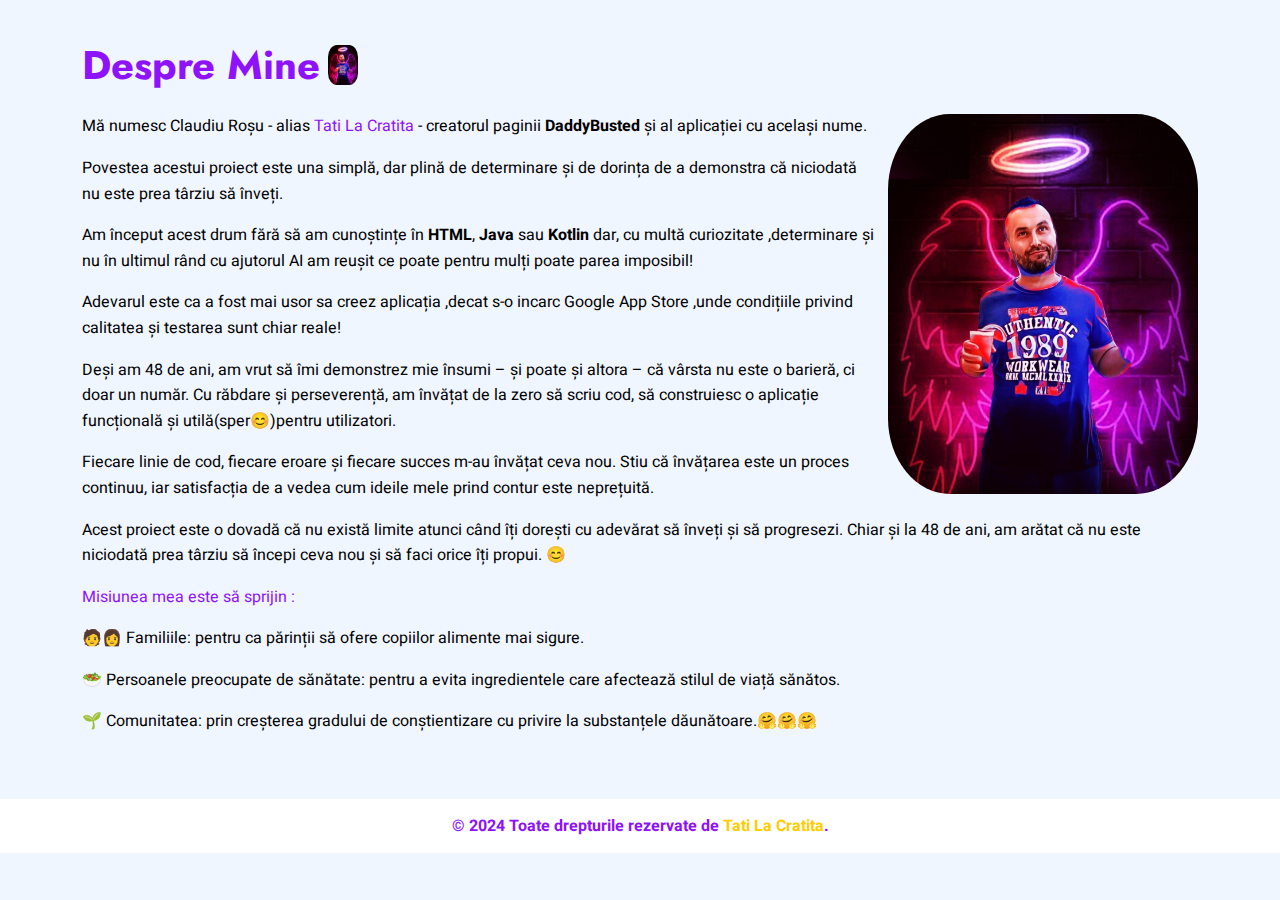
<file: despremine.html>
<!DOCTYPE html>
<html lang="ro">

<head>
    <meta charset="utf-8">
    <title>DaddyBusted</title>
    <meta content="width=device-width, initial-scale=1.0" name="viewport">
    <meta content="" name="keywords">
    <meta content="" name="description">

    <!-- Favicon -->
    <link href="img/favicon.ico" rel="icon">

    <!-- Google Web Fonts -->
    <link rel="preconnect" href="https://fonts.googleapis.com">
    <link rel="preconnect" href="https://fonts.gstatic.com" crossorigin>
    <link href="https://fonts.googleapis.com/css2?family=Heebo:wght@400;500&family=Jost:wght@500;600;700&display=swap" rel="stylesheet">

    <!-- Icon Font Stylesheet -->
    <link href="https://cdnjs.cloudflare.com/ajax/libs/font-awesome/5.10.0/css/all.min.css" rel="stylesheet">
    <link href="https://cdn.jsdelivr.net/npm/bootstrap-icons@1.4.1/font/bootstrap-icons.css" rel="stylesheet">

    <!-- Customized Bootstrap Stylesheet -->
    <link href="css/bootstrap.min.css" rel="stylesheet">

    <!-- Template Stylesheet -->
    <link href="css/style.css" rel="stylesheet">

    <style>
        /* Optimizarea imaginii pentru mobil */
        .daddybusted-logo {
            width: 30px;
            height: 40px;
            border-radius: 30%;
        }

        .section-title {
            color: #000000;
            font-weight: bold;
            text-align: center;
        }

        /* Stilizare poză pentru "Despre Mine" */
        .about-image {
            width: 100%; /* Setează lățimea imaginii pe 100% pe mobil */
            max-width: 400px; /* Limitează lățimea imaginii pe desktop */
            height: auto;
            float: right;
            margin: 0 0 10px 10px;
            border-radius: 20%;
        }

        /* Media query pentru ecrane mici */
        @media (max-width: 768px) {
            .about-image {
                max-width: 300px; /* Redu lățimea pe dispozitivele mai mici */
                margin: 0 auto 10px; /* Centrează imaginea pe mobil */
                float: none; /* Elimină float-ul pentru a centra imaginea */
            }

            .navbar {
                padding: 15px; /* Reducerea padding-ului la navbar pe mobil */
            }

            .navbar-brand h1 {
                font-size: 1.5rem; /* Micșorează dimensiunea titlului */
            }
        }
    </style>
</head>

<body>
    <div class="container-xxl bg-white p-0">
        <!-- Navbar Start -->
        <div class="container-xxl position-relative p-0" id="home">
            <nav class="navbar navbar-light bg-light py-3">
                <div class="container d-flex align-items-center">
                    <a href="#" class="navbar-brand d-flex align-items-center">
                        <h1 class="m-0">Despre Mine</h1>
                        <img src="img/daddybusted.png" alt="Logo DaddyBusted" class="daddybusted-logo ms-2">
                    </a>
                </div>
            </nav>
        </div>
        <!-- Navbar End -->

        <!-- Despre Mine Start -->

        <div id="privacy" class="container-xxl py-5 bg-light" style="margin-top: 20px;">
            <div class="container">
                <h2 class="section-title" style="color: #000000; font-weight: bold; text-align: center;">Despre Mine</h2>
                
                <!-- Poza aliniată la dreapta -->
                <div style="position: relative; color: black; font-size: 16px; line-height: 1.6;">
                    <img src="img/inger.jpg" alt="Despre Mine" style="width: 310px; height: auto; float: right; margin: 0 0 10px 10px; border-radius: 20%;">
                    <p> 
                        Mă numesc Claudiu Roșu - alias <a href="https://www.tatilacratita.com" style="color: #8F12FD; text-decoration: none;">Tati La Cratita</a> - creatorul paginii <strong>DaddyBusted</strong> și al aplicației cu același nume.</p>
                      <p>  Povestea acestui proiect este una simplă, dar plină de determinare și de dorința de a demonstra că niciodată nu este prea târziu să înveți. 
                    </p>
                    <p>
                        Am început acest drum fără să am cunoștințe în <strong>HTML</strong>, <strong>Java</strong> sau <strong>Kotlin</strong> dar, cu multă curiozitate ,determinare și nu în ultimul rând cu ajutorul AI 
                        am reușit ce poate pentru mulți  poate parea imposibil! </p>Adevarul este ca a fost mai usor sa creez aplicația ,decat s-o incarc Google App Store ,unde condițiile privind calitatea și testarea sunt chiar reale!</p>
                        <p>Deși am 48 de ani, am vrut să îmi demonstrez mie însumi – și poate și altora – că vârsta nu este o barieră, ci doar un număr. Cu răbdare și perseverență, am învățat de la zero să scriu cod, să construiesc o aplicație funcțională și utilă(sper😊)pentru utilizatori.
                    </p>
                    <p>
                        Fiecare linie de cod, fiecare eroare și fiecare succes m-au învățat ceva nou. Stiu că învățarea este un proces continuu, iar satisfacția de a vedea cum ideile mele prind contur este neprețuită.
                    </p>
                    <p>
                        Acest proiect este o dovadă că nu există limite atunci când îți dorești cu adevărat să înveți și să progresezi. Chiar și la 48 de ani, am arătat că nu este niciodată prea târziu să începi ceva nou și să faci orice îți propui. 😊
                    </p>
                    <p style="color: #8F12FD; text-decoration: none;">Misiunea mea este să sprijin : </p>

                    <p>🧑‍👩 Familiile: pentru ca părinții să ofere copiilor alimente mai sigure.</p> 
                    <p> 🥗 Persoanele preocupate de sănătate: pentru a evita ingredientele care afectează stilul de viață sănătos. </p> 
                    <p>  🌱 Comunitatea: prin creșterea gradului de conștientizare cu privire la substanțele dăunătoare.🤗🤗🤗</p>
                    </p>
                </div>
            </div>
        </div>
        <!-- Despre Mine End -->
        
        <!-- Footer Start -->
        <footer style="color: #8F12FD; text-align: center; padding: 15px 0; width: 100%; font-weight: bold;background-color:transparent;">
            <p style="margin: 0;">&copy; 2024 Toate drepturile rezervate de <a href="https://www.tatilacratita.com" style="color: #ffcc00; text-decoration: none;">Tati La Cratita</a>.</p>
        </footer>
        <!-- Footer End -->
    </div>
</body>
</html>
</file>
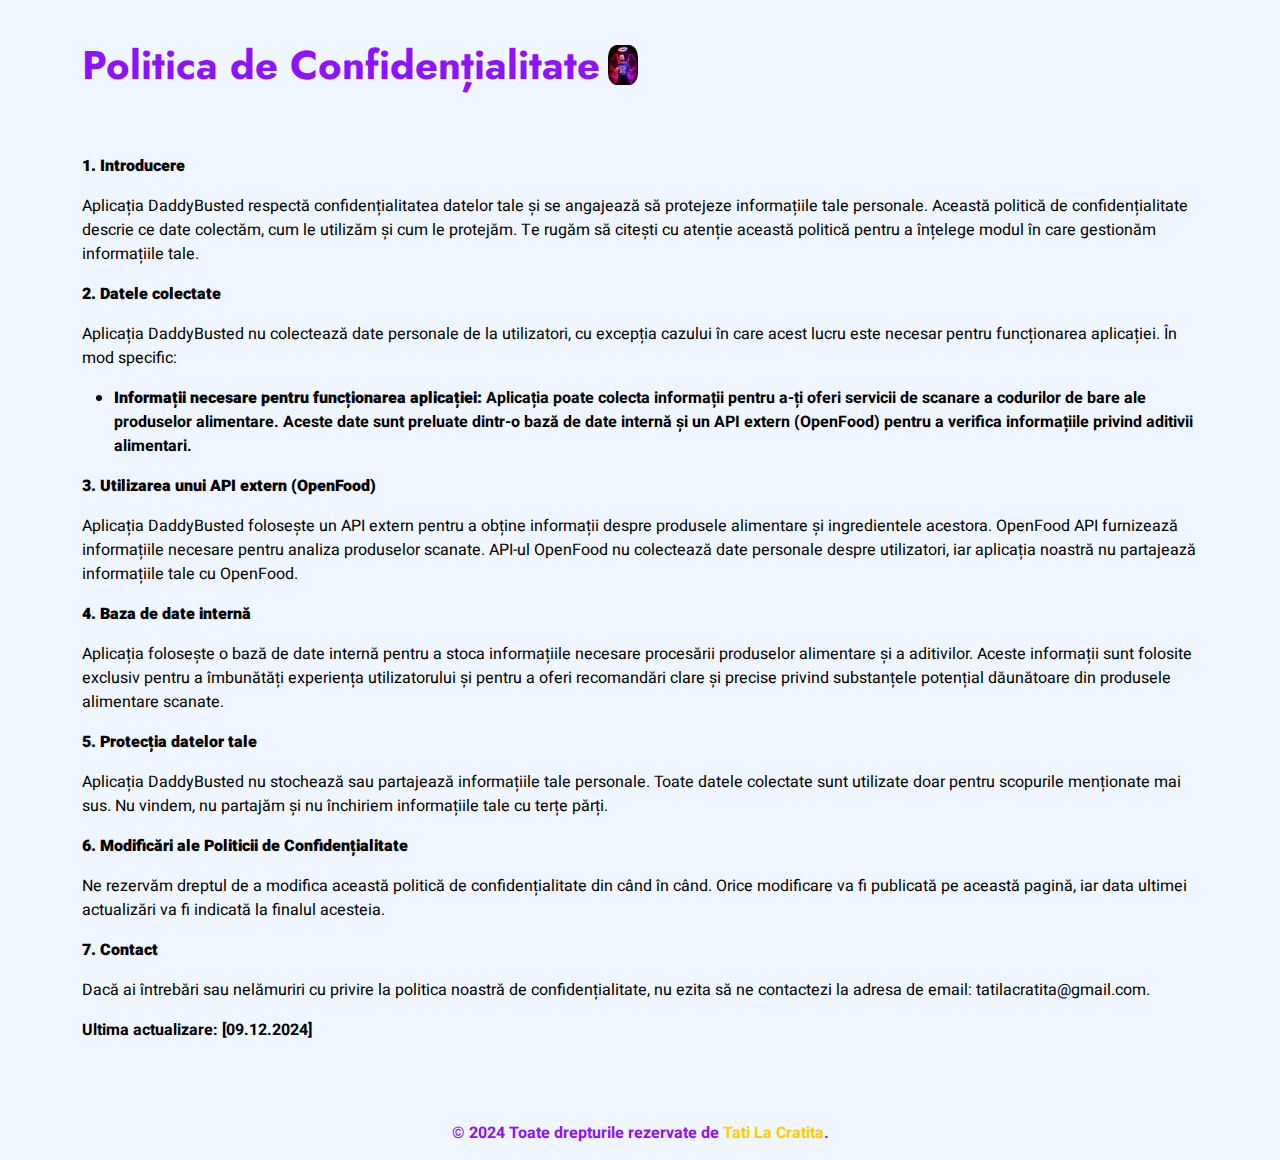
<file: politica.html>
<!DOCTYPE html>
<html lang="ro">

<head>
    <meta charset="utf-8">
    <title>DaddyBusted - Politica de Confidențialitate</title>
    <meta content="width=device-width, initial-scale=1.0" name="viewport">
    <meta content="" name="keywords">
    <meta content="" name="description">

    <!-- Favicon -->
    <link href="img/favicon.ico" rel="icon">

    <!-- Google Web Fonts -->
    <link rel="preconnect" href="https://fonts.googleapis.com">
    <link rel="preconnect" href="https://fonts.gstatic.com" crossorigin>
    <link href="https://fonts.googleapis.com/css2?family=Heebo:wght@400;500&family=Jost:wght@500;600;700&display=swap" rel="stylesheet">

    <!-- Icon Font Stylesheet -->
    <link href="https://cdnjs.cloudflare.com/ajax/libs/font-awesome/5.10.0/css/all.min.css" rel="stylesheet">
    <link href="https://cdn.jsdelivr.net/npm/bootstrap-icons@1.4.1/font/bootstrap-icons.css" rel="stylesheet">

    <!-- Customized Bootstrap Stylesheet -->
    <link href="css/bootstrap.min.css" rel="stylesheet">

    <!-- Template Stylesheet -->
    <link href="css/style.css" rel="stylesheet">
</head>

<body>
    <div class="container-xxl bg-white p-0">
        <!-- Navbar Start -->
        <div class="container-xxl position-relative p-0" id="home">
            <nav class="navbar navbar-light bg-light py-3">
                <div class="container d-flex align-items-center">
                    <a href="#" class="navbar-brand d-flex align-items-center">
                        <h1 class="m-0">Politica de Confidențialitate</h1>
                        <img src="img/daddybusted.png" alt="Logo DaddyBusted" class="daddybusted-logo ms-2" style="width: 30px; height: 40px; border-radius: 30% ">
                    </a>
                </div>
            </nav>
        </div>
        <!-- Navbar End -->

        <!-- Privacy Policy Start -->
        <div id="privacy" class="container-xxl py-5 bg-light" style="margin-top: 20px;">
            <div class="container">
                <h2 class="section-title" style="color: #000000; font-weight: bold; text-align: center;">Politica de Confidențialitate</h2>
        <p class="text-black pb-4 animated slideInDown" style="color: #000000; font-weight: bold;"></p>
        <p style="color: #000000; font-weight: bold;"><strong>1. Introducere</strong></p>
        <p style="color: #000000;">Aplicația DaddyBusted respectă confidențialitatea datelor tale și se angajează să protejeze informațiile tale personale. Această politică de confidențialitate descrie ce date colectăm, cum le utilizăm și cum le protejăm. Te rugăm să citești cu atenție această politică pentru a înțelege modul în care gestionăm informațiile tale.</p>

        <p style="color: #000000; font-weight: bold;"><strong>2. Datele colectate</strong></p>
        <p style="color: #000000;">Aplicația DaddyBusted nu colectează date personale de la utilizatori, cu excepția cazului în care acest lucru este necesar pentru funcționarea aplicației. În mod specific:</p>
        <ul>
            <li style="color: #000000; font-weight: bold;"><strong>Informații necesare pentru funcționarea aplicației:</strong> Aplicația poate colecta informații pentru a-ți oferi servicii de scanare a codurilor de bare ale produselor alimentare. Aceste date sunt preluate dintr-o bază de date internă și un API extern (OpenFood) pentru a verifica informațiile privind aditivii alimentari.</li>
        </ul>

        <p style="color: #000000; font-weight: bold;"><strong>3. Utilizarea unui API extern (OpenFood)</strong></p>
        <p style="color: #000000;">Aplicația DaddyBusted folosește un API extern pentru a obține informații despre produsele alimentare și ingredientele acestora. OpenFood API furnizează informațiile necesare pentru analiza produselor scanate. API-ul OpenFood nu colectează date personale despre utilizatori, iar aplicația noastră nu partajează informațiile tale cu OpenFood.</p>

        <p style="color: #000000; font-weight: bold;"><strong>4. Baza de date internă</strong></p>
        <p style="color: #000000;">Aplicația folosește o bază de date internă pentru a stoca informațiile necesare procesării produselor alimentare și a aditivilor. Aceste informații sunt folosite exclusiv pentru a îmbunătăți experiența utilizatorului și pentru a oferi recomandări clare și precise privind substanțele potențial dăunătoare din produsele alimentare scanate.</p>

        <p style="color: #000000; font-weight: bold;"><strong>5. Protecția datelor tale</strong></p>
        <p style="color: #000000;">Aplicația DaddyBusted nu stochează sau partajează informațiile tale personale. Toate datele colectate sunt utilizate doar pentru scopurile menționate mai sus. Nu vindem, nu partajăm și nu închiriem informațiile tale cu terțe părți.</p>

        <p style="color: #000000; font-weight: bold;"><strong>6. Modificări ale Politicii de Confidențialitate</strong></p>
        <p style="color: #000000;">Ne rezervăm dreptul de a modifica această politică de confidențialitate din când în când. Orice modificare va fi publicată pe această pagină, iar data ultimei actualizări va fi indicată la finalul acesteia.</p>

        <p style="color: #000000; font-weight: bold;"><strong>7. Contact</strong></p>
        <p style="color: #000000;">Dacă ai întrebări sau nelămuriri cu privire la politica noastră de confidențialitate, nu ezita să ne contactezi la adresa de email: <a href="mailto:adresa@ta.com" style="color: #000000;">tatilacratita@gmail.com</a>.</p>

        <p style="color: #000000; font-weight: bold;">Ultima actualizare: [09.12.2024]</p>
    </div>
</div>
<!-- Privacy Policy End -->
    </div>

    <!-- Bootstrap JS -->
    <script src="https://cdn.jsdelivr.net/npm/bootstrap@5.3.0-alpha1/dist/js/bootstrap.bundle.min.js"></script>
    <!-- Footer Start -->
<footer style="color: #8F12FD; text-align: center; padding: 15px 0; width: 100%; font-weight: bold;background-color:transparent;">
    <p style="margin: 0;">&copy; 2024 Toate drepturile rezervate de <a href="https://www.tatilacratita.com" style="color: #ffcc00; text-decoration: none;">Tati La Cratita</a>.</p>
</footer>
<!-- Footer End -->
</body>

</html>
</file>
<file: css/style.css>
/********** Template CSS **********/
:root {
    --primary: #4294E3;
    --secondary: #8F12FD;
    --light: #F0F6FF;
    --dark: #000000;
}


/*** Spinner ***/
#spinner {
    opacity: 0;
    visibility: hidden;
    transition: opacity .5s ease-out, visibility 0s linear .5s;
    z-index: 99999;
}

#spinner.show {
    transition: opacity .5s ease-out, visibility 0s linear 0s;
    visibility: visible;
    opacity: 1;
}


/*** Heading ***/
h1,
h2,
.fw-bold {
    font-weight: 700 !important;
}

h3,
h4,
.fw-semi-bold {
    font-weight: 600 !important;
}

h5,
h6,
.fw-medium {
    font-weight: 500 !important;
}


/*** Gradient Text & BG ***/
.text-primary-gradient {
    background: linear-gradient(to bottom right, var(--primary), var(--secondary));
    -webkit-background-clip: text;
    -webkit-text-fill-color: transparent;
}

.text-secondary-gradient {
    background: linear-gradient(to bottom right, var(--secondary), var(--primary));
    -webkit-background-clip: text;
    -webkit-text-fill-color: transparent;
}

.bg-primary-gradient {
    background: linear-gradient(to bottom right, var(--primary), var(--secondary));
}

.bg-secondary-gradient {
    background: linear-gradient(to bottom right, var(--secondary), var(--primary));
}


/*** Button ***/
.btn {
    transition: .5s;
}

.btn.btn-primary-gradient,
.btn.btn-secondary-gradient {
    position: relative;
    overflow: hidden;
    border: none;
    color: #FFFFFF;
    z-index: 1;
}

.btn.btn-primary-gradient::after,
.btn.btn-secondary-gradient::after {
    position: absolute;
    content: "";
    top: 0;
    left: 0;
    width: 100%;
    height: 100%;
    transition: .5s;
    z-index: -1;
    opacity: 0;
}

.btn.btn-primary-gradient,
.btn.btn-secondary-gradient::after {
    background: linear-gradient(to bottom right, var(--primary), var(--secondary));
}

.btn.btn-secondary-gradient,
.btn.btn-primary-gradient::after {
    background: linear-gradient(to bottom right, var(--secondary), var(--primary));
}

.btn.btn-primary-gradient:hover::after,
.btn.btn-secondary-gradient:hover::after {
    opacity: 1;
}

.btn-square {
    width: 38px;
    height: 38px;
}

.btn-sm-square {
    width: 32px;
    height: 32px;
}

.btn-lg-square {
    width: 48px;
    height: 48px;
}

.btn-square,
.btn-sm-square,
.btn-lg-square {
    padding: 0;
    display: flex;
    align-items: center;
    justify-content: center;
    font-weight: normal;
    border-radius: 50px;
}

.back-to-top {
    position: fixed;
    display: none;
    right: 45px;
    bottom: 45px;
    z-index: 99;
    border: none;
    background: linear-gradient(to bottom right, var(--primary), var(--secondary));
}


/*** Navbar ***/
.navbar-light .navbar-nav .nav-link {
    position: relative;
    margin-right: 25px;
    padding: 45px 0;
    font-family: 'Jost', sans-serif;
    font-size: 18px;
    font-weight: 500;
    color: var(--light) !important;
    outline: none;
    transition: .5s;
}

.navbar-light .navbar-nav .nav-link::before {
    position: absolute;
    content: "";
    width: 0;
    height: 0;
    top: -10px;
    left: 50%;
    transform: translateX(-50%);
    border: 10px solid;
    border-color: var(--light) transparent transparent transparent;
    transition: .5s;
}

.sticky-top.navbar-light .navbar-nav .nav-link {
    padding: 20px 0;
    color: var(--dark) !important;
}

.navbar-light .navbar-nav .nav-link:hover::before,
.navbar-light .navbar-nav .nav-link.active::before {
    top: 0;
}

.navbar-light .navbar-brand h1 {
    color: #8F12FD;
}

.navbar-light .navbar-brand img {
    max-height: 60px;
    transition: .5s;
}

.sticky-top.navbar-light .navbar-brand img {
    max-height: 45px;
}

@media (max-width: 991.98px) {
    .sticky-top.navbar-light {
        position: relative;
        background: #ff5733;
    }

    .navbar-light .navbar-collapse {
        margin-top: 15px;
        border-top: 1px solid #DDDDDD;
    }

    .navbar-light .navbar-nav .nav-link,
    .sticky-top.navbar-light .navbar-nav .nav-link {
        padding: 10px 0;
        margin-left: 0;
        color: var(--dark) !important;
    }

    .navbar-light .navbar-nav .nav-link::before {
        display: none;
    }

    .navbar-light .navbar-nav .nav-link:hover,
    .navbar-light .navbar-nav .nav-link.active {
        color: var(--primary) !important;
    }

    .navbar-light .navbar-brand h1 {
        background: linear-gradient(to bottom right, var(--primary), var(--secondary));
        -webkit-background-clip: text;
        -webkit-text-fill-color: transparent;
    }

    .navbar-light .navbar-brand img {
        max-height: 45px;
    }
}

@media (min-width: 992px) {
    .navbar-light {
        position: absolute;
        width: 100%;
        top: 0;
        left: 0;
        z-index: 999;
    }
    
    .sticky-top.navbar-light {
        position: fixed;
        background: #FFFFFF;
    }

    .sticky-top.navbar-light .navbar-nav .nav-link::before {
        border-top-color: var(--primary);
    }

    .sticky-top.navbar-light .navbar-brand h1 {
        background: linear-gradient(to bottom right, var(--primary), var(--secondary));
        -webkit-background-clip: text;
        -webkit-text-fill-color: transparent;
    }
}


/*** Hero Header ***/
.hero-header {
    margin-bottom: 6rem;
    padding: 16rem 0 0 0;
    background:
        url(../img/bg-circle.png),
        url(../img/bg-triangle.png),
        url(../img/bg-bottom.png),
        linear-gradient(to bottom right, var(--primary), var(--secondary));
    background-position:
        left 0px top 0px,
        right 0px top 50%,
        center bottom;
    background-repeat: no-repeat;
}

@media (max-width: 991.98px) {
    .hero-header {
        padding: 6rem 0 9rem 0;
    }
}


/*** Feature ***/
.feature-item {
    transition: .5s;
}

.feature-item:hover {
    margin-top: -15px;
    box-shadow: 0 .5rem 1.5rem rgba(0, 0, 0, .08);
}


/*** Pricing ***/
.pricing .nav {
    padding: 2px;
}

.pricing .nav-link {
    padding: 12px 30px;
    font-weight: 500;
    color: var(--dark);
    background: #FFFFFF;
}

.pricing .nav-item:first-child .nav-link {
    border-radius: 30px 0 0 30px;
}

.pricing .nav-item:last-child .nav-link {
    border-radius: 0 30px 30px 0;
}

.pricing .nav-link.active {
    color: #FFFFFF;
    background: linear-gradient(to bottom right, var(--primary), var(--secondary));
}


/*** Screenshot ***/
.screenshot-carousel {
    position: relative;
    width: 253px;
    height: 500px;
    padding: 15px;
    margin-right: 30px;
}

.screenshot-carousel::before {
    position: absolute;
    content: "";
    width: 100%;
    height: 100%;
    top: 0;
    left: 0;
    background: url(../img/screenshot-frame.png) center center no-repeat;
    background-size: 253px 500px;
    z-index: 1;
}

.screenshot-carousel .owl-item img {
    position: relative;
    width: 223px;
    height: 470px;
}

.screenshot-carousel .owl-dots {
    position: absolute;
    top: 50%;
    right: -30px;
    transform: translateY(-50%);
    display: flex;
    flex-direction: column;
    align-items: center;
    justify-content: center;
}

.screenshot-carousel .owl-dot {
    position: relative;
    display: inline-block;
    margin: 5px 0;
    width: 15px;
    height: 15px;
    background: linear-gradient(to bottom right, var(--primary), var(--secondary));
    border-radius: 15px;
    transition: .5s;
}

.screenshot-carousel .owl-dot::after {
    position: absolute;
    content: "";
    width: 5px;
    height: 5px;
    top: 5px;
    left: 5px;
    background: #FFFFFF;
    border-radius: 5px;
}

.screenshot-carousel .owl-dot.active {
    box-shadow: 0 0 10px var(--dark);
}


/*** Testimonial ***/
.testimonial-carousel .owl-item .testimonial-item,
.testimonial-carousel .owl-item .testimonial-item * {
    transition: .5s;
}

.testimonial-carousel .owl-item.center .testimonial-item {
    background: linear-gradient(to bottom right, var(--primary), var(--secondary));
}

.testimonial-carousel .owl-item.center .testimonial-item h5,
.testimonial-carousel .owl-item.center .testimonial-item p {
    color: #FFFFFF !important;
}

.testimonial-carousel .owl-nav {
    margin-top: 30px;
    display: flex;
    justify-content: center;
}

.testimonial-carousel .owl-nav .owl-prev,
.testimonial-carousel .owl-nav .owl-next {
    margin: 0 12px;
    width: 50px;
    height: 50px;
    display: flex;
    align-items: center;
    justify-content: center;
    color: #FFFFFF;
    background: linear-gradient(to bottom right, var(--primary), var(--secondary));
    border-radius: 60px;
    font-size: 18px;
    transition: .5s;
}

.testimonial-carousel .owl-nav .owl-prev:hover,
.testimonial-carousel .owl-nav .owl-next:hover {
    background: linear-gradient(to bottom right, var(--secondary), var(--primary));
}


/*** Footer ***/
.footer {
    margin-top: 6rem;
    padding-top: 9rem;
    background:
        url(../img/bg-circle.png),
        url(../img/bg-triangle.png),
        url(../img/bg-top.png),
        linear-gradient(to bottom right, var(--primary), var(--secondary));
    background-position:
        left 0px bottom 0px,
        right 0px top 50%,
        center top;
    background-repeat: no-repeat;
}

.footer .btn.btn-social {
    margin-right: 5px;
    width: 40px;
    height: 40px;
    display: flex;
    align-items: center;
    justify-content: center;
    color: var(--light);
    border: 1px solid rgba(256, 256, 256, .1);
    border-radius: 40px;
    transition: .3s;
}

.footer .btn.btn-social:hover {
    color: var(--primary);
}

.footer .btn.btn-link {
    display: block;
    margin-bottom: 10px;
    padding: 0;
    text-align: left;
    color: var(--light);
    font-weight: normal;
    transition: .3s;
}

.footer .btn.btn-link::before {
    position: relative;
    content: "\f105";
    font-family: "Font Awesome 5 Free";
    font-weight: 900;
    margin-right: 10px;
}

.footer .btn.btn-link:hover {
    letter-spacing: 1px;
    box-shadow: none;
}

.footer .copyright {
    padding: 25px 0;
    font-size: 14px;
    border-top: 1px solid rgba(256, 256, 256, .1);
}

.footer .copyright a {
    color: var(--light);
}

.footer .footer-menu a {
    margin-right: 15px;
    padding-right: 15px;
    border-right: 1px solid rgba(255, 255, 255, .1);
}

.footer .footer-menu a:last-child {
    margin-right: 0;
    padding-right: 0;
    border-right: none;
}
</file>
